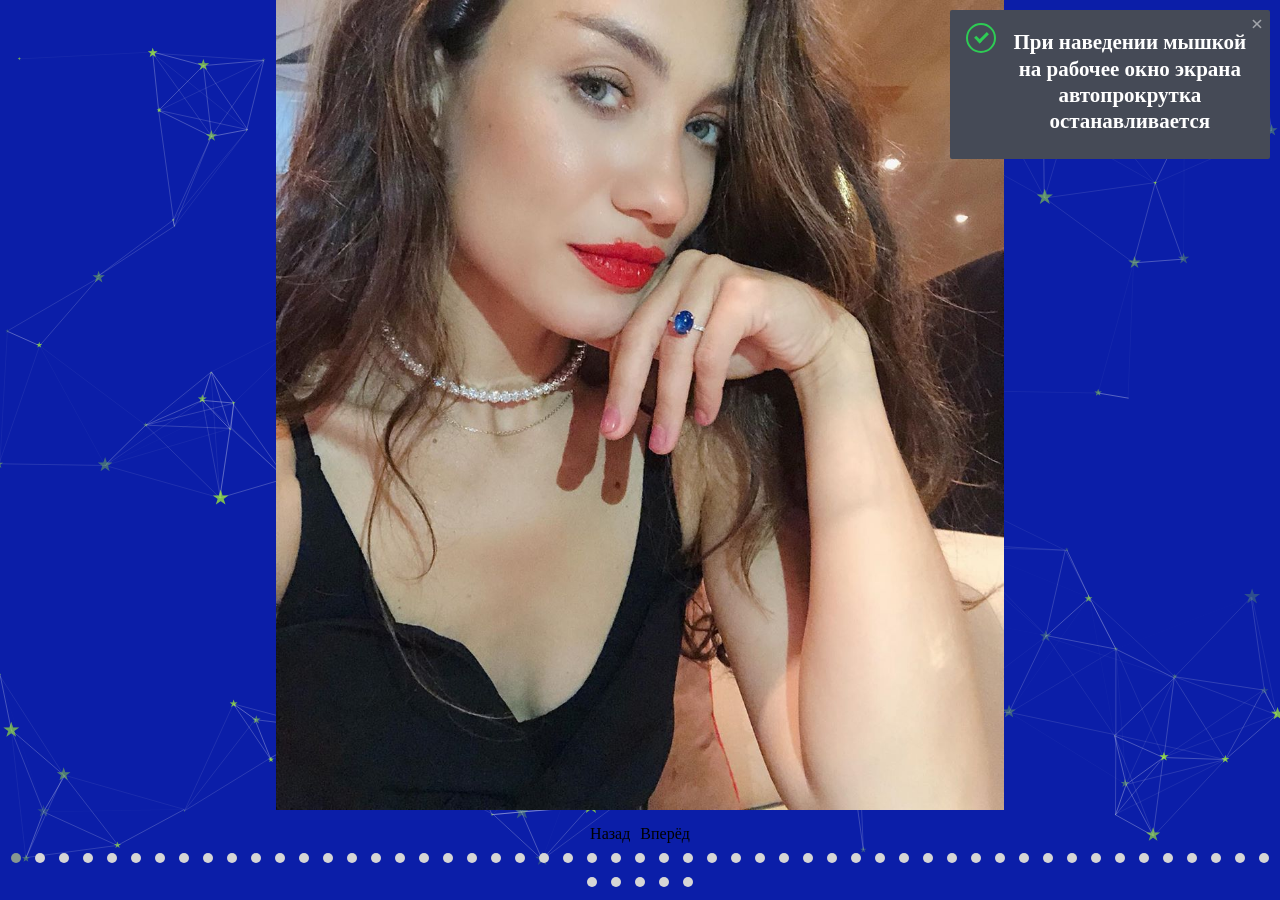
<file: dayneko/autodayn.html>
<!DOCTYPE html>
<html lang="en">
<head>
    <meta charset="UTF-8">
    <meta name="viewport" content="width=device-width, initial-scale=1.0">
    <title>Дайнеко</title>
  <link rel="stylesheet" href="../styles/preloadnew.css" />
  <link rel="stylesheet" href="../styles/spop.min.css">
  <link rel="stylesheet" href="../styles/owl.carousel.min.css">
  <link rel="stylesheet" href="../styles/owl.theme.default.min.css">
  <link rel="stylesheet" href="../autoprgr2.css">
  <link rel="icon" type="Images/x-icon" href="../styles/gaaicon.ico"/>
</head>
<body>
<div class="preloader">
  <div class="prob">
      <p style="color: black;">Все фотки будут показаны после полной загрузки</p>
  </div>
</div>

<div id="particles-js"></div>

<div class="owl-carousel owl-theme">
  <div class="item"><figure><img src="dayneko_01.jpg" alt="Нет фотки"></figure></div>
  <div class="item"><figure><img src="dayneko_02.jpg" alt="Нет фотки"></figure></div>
  <div class="item"><figure><img src="dayneko_03.jpg" alt="Нет фотки"></figure></div>
  <div class="item"><figure><img src="dayneko_04.jpg" alt="Нет фотки"></figure></div>
  <div class="item"><figure><img src="dayneko_05.jpg" alt="Нет фотки"></figure></div>
  <div class="item"><figure><img src="dayneko_06.jpg" alt="Нет фотки"></figure></div>
  <div class="item"><figure><img src="dayneko_07.jpg" alt="Нет фотки"></figure></div>
  <div class="item"><figure><img src="dayneko_08.jpg" alt="Нет фотки"></figure></div>
  <div class="item"><figure><img src="dayneko_09.jpg" alt="Нет фотки"></figure></div>
  <div class="item"><figure><img src="dayneko_10.jpg" alt="Нет фотки"></figure></div>
  <div class="item"><figure><img src="dayneko_11.jpg" alt="Нет фотки"></figure></div>
  <div class="item"><figure><img src="dayneko_12.jpg" alt="Нет фотки"></figure></div>
  <div class="item"><figure><img src="dayneko_13.jpg" alt="Нет фотки"></figure></div>
  <div class="item"><figure><img src="dayneko_14.jpg" alt="Нет фотки"></figure></div>
  <div class="item"><figure><img src="dayneko_15.jpg" alt="Нет фотки"></figure></div>
  <div class="item"><figure><img src="dayneko_16.jpg" alt="Нет фотки"></figure></div>
  <div class="item"><figure><img src="dayneko_17.jpg" alt="Нет фотки"></figure></div>
  <div class="item"><figure><img src="dayneko_18.jpg" alt="Нет фотки"></figure></div>
  <div class="item"><figure><img src="dayneko_19.jpg" alt="Нет фотки"></figure></div>
  <div class="item"><figure><img src="dayneko_20.jpg" alt="Нет фотки"></figure></div>
  <div class="item"><figure><img src="dayneko_21.jpg" alt="Нет фотки"></figure></div>
  <div class="item"><figure><img src="dayneko_22.jpg" alt="Нет фотки"></figure></div>
  <div class="item"><figure><img src="dayneko_23.jpg" alt="Нет фотки"></figure></div>
  <div class="item"><figure><img src="dayneko_24.jpg" alt="Нет фотки"></figure></div>
  <div class="item"><figure><img src="dayneko_25.jpg" alt="Нет фотки"></figure></div>
  <div class="item"><figure><img src="dayneko_26.jpg" alt="Нет фотки"></figure></div>
  <div class="item"><figure><img src="dayneko_27.jpg" alt="Нет фотки"></figure></div>
  <div class="item"><figure><img src="dayneko_28.jpg" alt="Нет фотки"></figure></div>
  <div class="item"><figure><img src="dayneko_29.jpg" alt="Нет фотки"></figure></div>
  <div class="item"><figure><img src="dayneko_30.jpg" alt="Нет фотки"></figure></div>
  <div class="item"><figure><img src="dayneko_31.jpg" alt="Нет фотки"></figure></div>
  <div class="item"><figure><img src="dayneko_32.jpg" alt="Нет фотки"></figure></div>
  <div class="item"><figure><img src="dayneko_33.jpg" alt="Нет фотки"></figure></div>
  <div class="item"><figure><img src="dayneko_34.jpg" alt="Нет фотки"></figure></div>
  <div class="item"><figure><img src="dayneko_35.jpg" alt="Нет фотки"></figure></div>
  <div class="item"><figure><img src="dayneko_36.jpg" alt="Нет фотки"></figure></div>
  <div class="item"><figure><img src="dayneko_37.jpg" alt="Нет фотки"></figure></div>
  <div class="item"><figure><img src="dayneko_38.jpg" alt="Нет фотки"></figure></div>
  <div class="item"><figure><img src="dayneko_39.jpg" alt="Нет фотки"></figure></div>
  <div class="item"><figure><img src="dayneko_40.jpg" alt="Нет фотки"></figure></div>
  <div class="item"><figure><img src="dayneko_41.jpg" alt="Нет фотки"></figure></div>
  <div class="item"><figure><img src="dayneko_42.jpg" alt="Нет фотки"></figure></div>
  <div class="item"><figure><img src="dayneko_43.jpg" alt="Нет фотки"></figure></div>
  <div class="item"><figure><img src="dayneko_44.jpg" alt="Нет фотки"></figure></div>
  <div class="item"><figure><img src="dayneko_45.jpg" alt="Нет фотки"></figure></div>
  <div class="item"><figure><img src="dayneko_46.jpg" alt="Нет фотки"></figure></div>
  <div class="item"><figure><img src="dayneko_47.jpg" alt="Нет фотки"></figure></div>
  <div class="item"><figure><img src="dayneko_48.jpg" alt="Нет фотки"></figure></div>
  <div class="item"><figure><img src="dayneko_49.jpg" alt="Нет фотки"></figure></div>
  <div class="item"><figure><img src="dayneko_50.jpg" alt="Нет фотки"></figure></div>
  <div class="item"><figure><img src="dayneko_51.jpg" alt="Нет фотки"></figure></div>
  <div class="item"><figure><img src="dayneko_52.jpg" alt="Нет фотки"></figure></div>
  <div class="item"><figure><img src="dayneko_53.jpg" alt="Нет фотки"></figure></div>
  <div class="item"><figure><img src="dayneko_54.jpg" alt="Нет фотки"></figure></div>
  <div class="item"><figure><img src="dayneko_55.jpg" alt="Нет фотки"></figure></div>
  <div class="item"><figure><img src="dayneko_56.jpg" alt="Нет фотки"></figure></div>
  <div class="item"><figure><img src="dayneko_57.jpg" alt="Нет фотки"></figure></div>
  <div class="item"><figure><img src="dayneko_58.jpg" alt="Нет фотки"></figure></div>
</div>

<script src="../styles/preloadnew.js"></script>
<!-- <script src="https://ajax.googleapis.com/ajax/libs/jquery/3.4.0/jquery.min.js"></script> -->
<script src="../styles/jquery.min.js"></script>
<script src="../styles/owl.carousel.min.js"></script>
<script>
$(document).ready(function() {
    $('.owl-carousel').owlCarousel({
        loop:true,
        nav:true,
        navText: ["Назад", "Вперёд"],
        autoplay:true,
autoplayHoverPause:true,
// animateOut : "slideOutUp", //  отобразить вертикально
// animateIn : "slideInUp",
// slideBy : 7, //перелистывание на несколько слайдов (по умолчанию - по одному)
        smartSpeed:3000, //Время движения слайда
        autoplayTimeout:5000, //Время смены слайда
        center:true,        // margin:10,  dots:true,  margin:1, Отступ от картино если выводите больше 1
        mouseDrag:true,
        responsive:{ //Адаптация в зависимости от разрешения экрана
            0:{
                items:1
            },
            600:{
                items:1
            },
            1000:{
                items:1
            }
        }
    });
});

$('.autoplay').slick({
  slidesToShow: 3,
  slidesToScroll: 1,
  autoplay: true,
  autoplaySpeed: 2000,
  pauseOnHover: true
});

</script>
<!-- <style>.owl-prev, .owl-next { overflow: hidden; text-indent: -99px; }</style> скрыть два значения для кнопок вперед и назад -->

<script src="../styles/particles.min.js"></script>
<script src="../styles/app.js"></script>
<script src="../styles/spop.min.js"></script>
<script>
spop.defaults = {
  style     : 'success',
  autoclose : 8500,
  position  : 'top-right'
};
spop('<h2 class="spop-title">При наведении мышкой на рабочее окно экрана автопрокрутка останавливается</h2>');
</script>
  
</body>
</html>
</file>
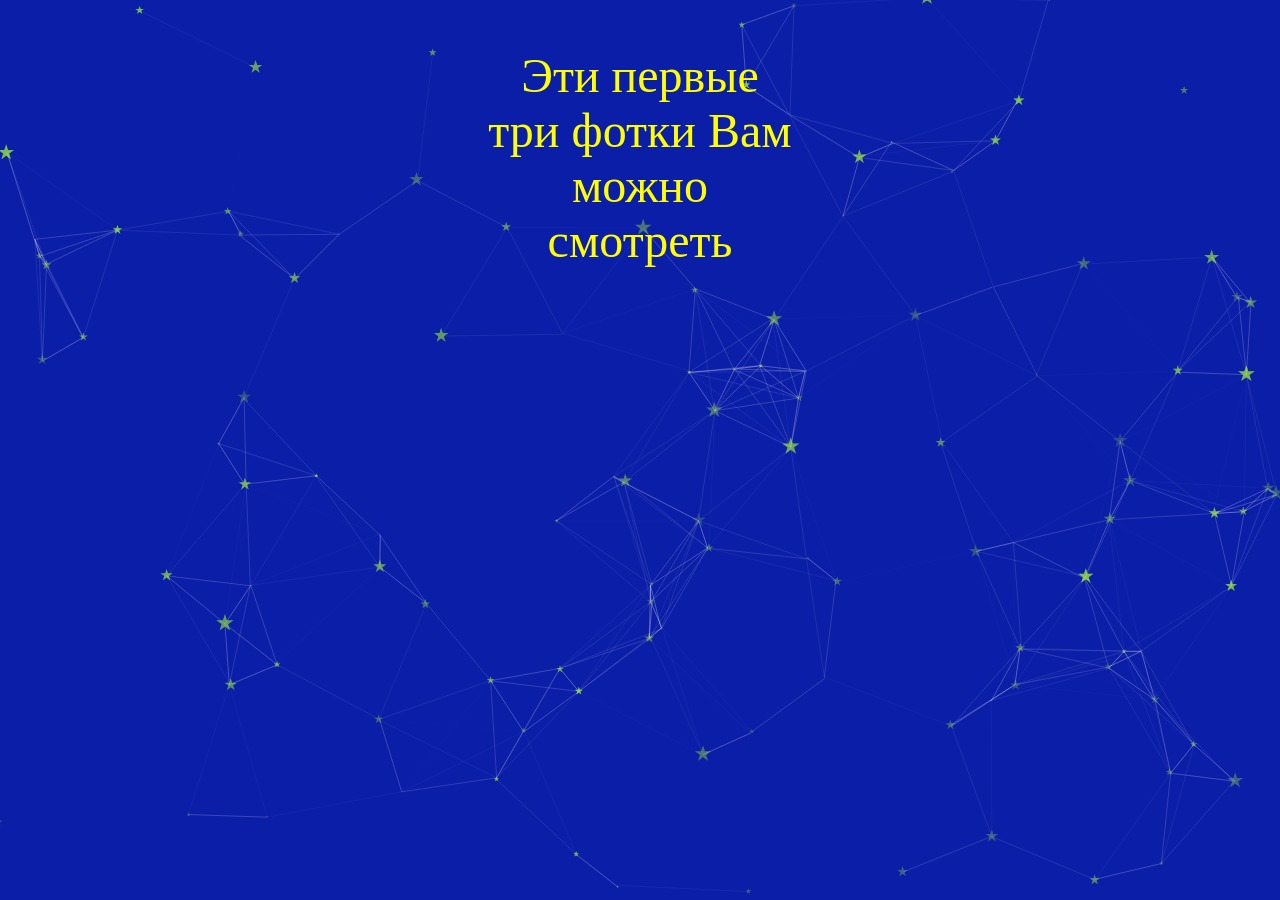
<file: dayneko/autodaynsm.html>
<!DOCTYPE html>
<html lang="en">
<head>
    <meta charset="UTF-8">
    <meta name="viewport" content="width=device-width, initial-scale=1.0">
    <title>Дайнеко</title>
  <link rel="stylesheet" href="../styles/preloadnew.css" />
  <link rel="stylesheet" href="../styles/spop.min.css">
  <link rel="stylesheet" href="../styles/owl.carousel.min.css">
  <link rel="stylesheet" href="../styles/owl.theme.default.min.css">
  <link rel="stylesheet" href="../autoprgr2.css">
  <link rel="icon" type="Images/x-icon" href="../styles/gaaicon.ico"/>
<style>body{background-color: aquamarine; z-index: 3;}</style>
</head>
<body>
<div class="preloader">
  <div class="prob">
      <p style="color: black;">Все фотки будут показаны после полной загрузки</p>
  </div>
</div>

<div id="particles-js"></div>

<div class="owl-carousel owl-theme">
  <div class="item"><figure><div class="posled">Эти первые три фотки Вам можно смотреть</div></figure></div>
  <div class="item"><figure><img src="dayneko_01.jpg" alt="Нет фотки"></figure></div>
  <div class="item"><figure><img src="dayneko_02.jpg" alt="Нет фотки"></figure></div>
  <div class="item"><figure><img src="dayneko_03.jpg" alt="Нет фотки"></figure></div>
  <div class="item"><figure><div class="posled">Для просмотра остальных нужен пароль</div></figure></div>
</div>

<script src="../styles/preloadnew.js"></script>
<!-- <script src="https://ajax.googleapis.com/ajax/libs/jquery/3.4.0/jquery.min.js"></script> -->
<script src="../styles/jquery.min.js"></script>
<!-- <script src="https://code.jquery.com/jquery-4.0.0.slim.min.js" integrity="sha256-8DGpv13HIm+5iDNWw1XqxgFB4mj+yOKFNb+tHBZOowc=" crossorigin="anonymous"></script> -->
<script src="../styles/owl.carousel.min.js"></script>
<!-- <script src="../styles/main_owl.js"></script> -->
<script>
$(document).ready(function() {
    $('.owl-carousel').owlCarousel({
      items: 1, // Количество элементов, которые будут отображаться на экране
      margin: 500, // Отступ справа от элемента в пикселях (margin-right)
      dots:false, // Отображает навигацию в виде точек
        loop:true,
        nav:true,
        // navText: ["Назад", "Вперёд"],
        navText: false,
        autoplay:true,
autoplayHoverPause:true,
// animateOut : "slideOutUp", //  отобразить вертикально
// animateIn : "slideInUp",
// slideBy : 7, //перелистывание на несколько слайдов (по умолчанию - по одному)
        smartSpeed:1000, //Время движения слайда
        autoplayTimeout:3000, //Время смены слайда
        center:false,        // margin:10,  dots:true,  margin:1, Отступ от картино если выводите больше 1
        mouseDrag:true,
        responsive:{ //Адаптация в зависимости от разрешения экрана
            0:{
                items:1
            },
            600:{
                items:1
            },
            1000:{
                items:1
            }
        }
    });
});

// $('.autoplay').slick({
//   slidesToShow: 3,
//   slidesToScroll: 1,
//   autoplay: true,
//   autoplaySpeed: 2000,
//   pauseOnHover: true
// });

</script>
<!-- <style>.owl-prev, .owl-next { overflow: hidden; text-indent: -99px; }</> скрыть два значения для кнопок вперед и назад -->

<script src="../styles/particles.min.js"></script>
<script src="../styles/app.js"></script>
<!-- <script src="styles/spop.min.js"></script>  
<script>
spop.defaults = {
  style     : 'success',
  autoclose : 8500,
  position  : 'top-right'
};
spop('<h2 class="spop-title">При наведении мышкой на рабочее окно экрана автопрокрутка останавливается</h2>');
</script> -->
  
</body>
</html>
</file>
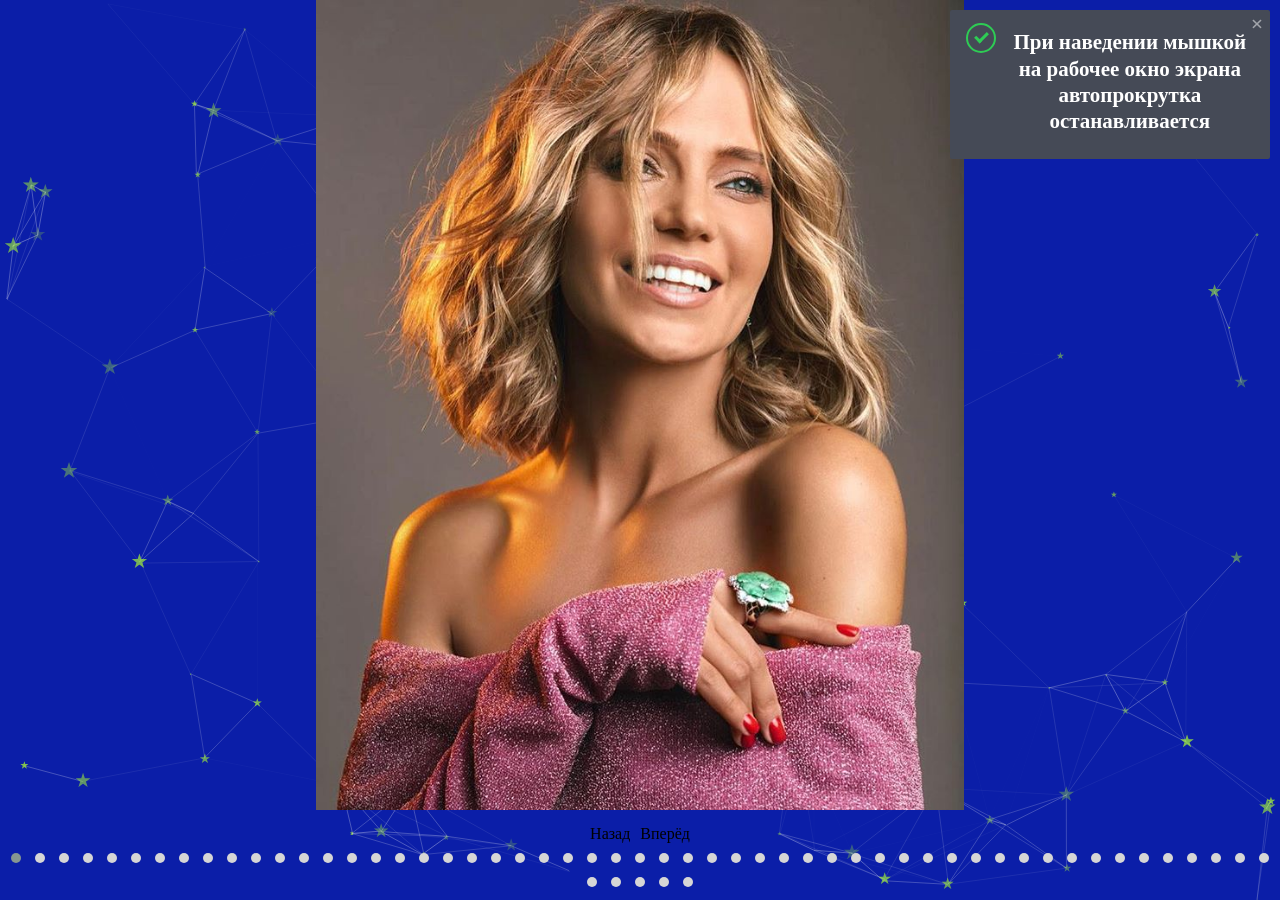
<file: glukoza/autogluk.html>
<!DOCTYPE html>
<html lang="en">
<head>
    <meta charset="UTF-8">
    <meta name="viewport" content="width=device-width, initial-scale=1.0">
    <title>Ионова</title>
  <link rel="stylesheet" href="../styles/preloadnew.css" />
  <link rel="stylesheet" href="../styles/spop.min.css">
  <link rel="stylesheet" href="../styles/owl.carousel.min.css">
  <link rel="stylesheet" href="../styles/owl.theme.default.min.css">
  <link rel="stylesheet" href="../autoprgr2.css">
  <link rel="icon" type="Images/x-icon" href="../styles/gaaicon.ico"/>
</head>
<body>
<div class="preloader">
  <div class="prob">
      <p style="color: black;">Все фотки будут показаны после полной загрузки</p>
  </div>
</div>

<div id="particles-js"></div>

<div class="owl-carousel owl-theme">
  <div class="item"><figure><img src="glukoza_01.jpg" alt="Нет фотки"></figure></div>
  <div class="item"><figure><img src="glukoza_02.jpg" alt="Нет фотки"></figure></div>
  <div class="item"><figure><img src="glukoza_03.jpg" alt="Нет фотки"></figure></div>
  <div class="item"><figure><img src="glukoza_04.jpg" alt="Нет фотки"></figure></div>
  <div class="item"><figure><img src="glukoza_05.jpg" alt="Нет фотки"></figure></div>
  <div class="item"><figure><img src="glukoza_06.jpg" alt="Нет фотки"></figure></div>
  <div class="item"><figure><img src="glukoza_07.jpg" alt="Нет фотки"></figure></div>
  <div class="item"><figure><img src="glukoza_08.jpg" alt="Нет фотки"></figure></div>
  <div class="item"><figure><img src="glukoza_09.jpg" alt="Нет фотки"></figure></div>
  <div class="item"><figure><img src="glukoza_10.jpg" alt="Нет фотки"></figure></div>
  <div class="item"><figure><img src="glukoza_11.jpg" alt="Нет фотки"></figure></div>
  <div class="item"><figure><img src="glukoza_12.jpg" alt="Нет фотки"></figure></div>
  <div class="item"><figure><img src="glukoza_13.jpg" alt="Нет фотки"></figure></div>
  <div class="item"><figure><img src="glukoza_14.jpg" alt="Нет фотки"></figure></div>
  <div class="item"><figure><img src="glukoza_15.jpg" alt="Нет фотки"></figure></div>
  <div class="item"><figure><img src="glukoza_16.jpg" alt="Нет фотки"></figure></div>
  <div class="item"><figure><img src="glukoza_17.jpg" alt="Нет фотки"></figure></div>
  <div class="item"><figure><img src="glukoza_18.jpg" alt="Нет фотки"></figure></div>
  <div class="item"><figure><img src="glukoza_19.jpg" alt="Нет фотки"></figure></div>
  <div class="item"><figure><img src="glukoza_20.jpg" alt="Нет фотки"></figure></div>
  <div class="item"><figure><img src="glukoza_21.jpg" alt="Нет фотки"></figure></div>
  <div class="item"><figure><img src="glukoza_22.jpg" alt="Нет фотки"></figure></div>
  <div class="item"><figure><img src="glukoza_23.jpg" alt="Нет фотки"></figure></div>
  <div class="item"><figure><img src="glukoza_24.jpg" alt="Нет фотки"></figure></div>
  <div class="item"><figure><img src="glukoza_25.jpg" alt="Нет фотки"></figure></div>
  <div class="item"><figure><img src="glukoza_26.jpg" alt="Нет фотки"></figure></div>
  <div class="item"><figure><img src="glukoza_27.jpg" alt="Нет фотки"></figure></div>
  <div class="item"><figure><img src="glukoza_28.jpg" alt="Нет фотки"></figure></div>
  <div class="item"><figure><img src="glukoza_29.jpg" alt="Нет фотки"></figure></div>
  <div class="item"><figure><img src="glukoza_30.jpg" alt="Нет фотки"></figure></div>
  <div class="item"><figure><img src="glukoza_31.jpg" alt="Нет фотки"></figure></div>
  <div class="item"><figure><img src="glukoza_32.jpg" alt="Нет фотки"></figure></div>
  <div class="item"><figure><img src="glukoza_33.jpg" alt="Нет фотки"></figure></div>
  <div class="item"><figure><img src="glukoza_34.jpg" alt="Нет фотки"></figure></div>
  <div class="item"><figure><img src="glukoza_35.jpg" alt="Нет фотки"></figure></div>
  <div class="item"><figure><img src="glukoza_36.jpg" alt="Нет фотки"></figure></div>
  <div class="item"><figure><img src="glukoza_37.jpg" alt="Нет фотки"></figure></div>
  <div class="item"><figure><img src="glukoza_38.jpg" alt="Нет фотки"></figure></div>
  <div class="item"><figure><img src="glukoza_39.jpg" alt="Нет фотки"></figure></div>
  <div class="item"><figure><img src="glukoza_40.jpg" alt="Нет фотки"></figure></div>
  <div class="item"><figure><img src="glukoza_41.jpg" alt="Нет фотки"></figure></div>
  <div class="item"><figure><img src="glukoza_42.jpg" alt="Нет фотки"></figure></div>
  <div class="item"><figure><img src="glukoza_43.jpg" alt="Нет фотки"></figure></div>
  <div class="item"><figure><img src="glukoza_44.jpg" alt="Нет фотки"></figure></div>
  <div class="item"><figure><img src="glukoza_45.jpg" alt="Нет фотки"></figure></div>
  <div class="item"><figure><img src="glukoza_46.jpg" alt="Нет фотки"></figure></div>
  <div class="item"><figure><img src="glukoza_47.jpg" alt="Нет фотки"></figure></div>
  <div class="item"><figure><img src="glukoza_48.jpg" alt="Нет фотки"></figure></div>
  <div class="item"><figure><img src="glukoza_49.jpg" alt="Нет фотки"></figure></div>
  <div class="item"><figure><img src="glukoza_50.jpg" alt="Нет фотки"></figure></div>
  <div class="item"><figure><img src="glukoza_51.jpg" alt="Нет фотки"></figure></div>
  <div class="item"><figure><img src="glukoza_52.jpg" alt="Нет фотки"></figure></div>
  <div class="item"><figure><img src="glukoza_53.jpg" alt="Нет фотки"></figure></div>
  <div class="item"><figure><img src="glukoza_54.jpg" alt="Нет фотки"></figure></div>
  <div class="item"><figure><img src="glukoza_55.jpg" alt="Нет фотки"></figure></div>
  <div class="item"><figure><img src="glukoza_56.jpg" alt="Нет фотки"></figure></div>
  <div class="item"><figure><img src="glukoza_57.jpg" alt="Нет фотки"></figure></div>
  <div class="item"><figure><img src="glukoza_58.jpg" alt="Нет фотки"></figure></div>
</div>

<script src="../styles/preloadnew.js"></script>
<!-- <script src="https://ajax.googleapis.com/ajax/libs/jquery/3.4.0/jquery.min.js"></script> -->
<script src="../styles/jquery.min.js"></script>
<script src="../styles/owl.carousel.min.js"></script>
<script>
$(document).ready(function() {
    $('.owl-carousel').owlCarousel({
        loop:true,
        nav:true,
        navText: ["Назад", "Вперёд"],
        autoplay:true,
autoplayHoverPause:true,
// animateOut : "slideOutUp", //  отобразить вертикально
// animateIn : "slideInUp",
// slideBy : 7, //перелистывание на несколько слайдов (по умолчанию - по одному)
        smartSpeed:3000, //Время движения слайда
        autoplayTimeout:5000, //Время смены слайда
        center:true,        // margin:10,  dots:true,  margin:1, Отступ от картино если выводите больше 1
        mouseDrag:true,
        responsive:{ //Адаптация в зависимости от разрешения экрана
            0:{
                items:1
            },
            600:{
                items:1
            },
            1000:{
                items:1
            }
        }
    });
});

$('.autoplay').slick({
  slidesToShow: 3,
  slidesToScroll: 1,
  autoplay: true,
  autoplaySpeed: 2000,
  pauseOnHover: true
});

</script>

<script src="../styles/particles.min.js"></script>
<script src="../styles/app.js"></script>
<script src="../styles/spop.min.js"></script>
<script>
spop.defaults = {
  style     : 'success',
  autoclose : 8500,
  position  : 'top-right'
};
spop('<h2 class="spop-title">При наведении мышкой на рабочее окно экрана автопрокрутка останавливается</h2>');
</script>
  
</body>
</html>
</file>
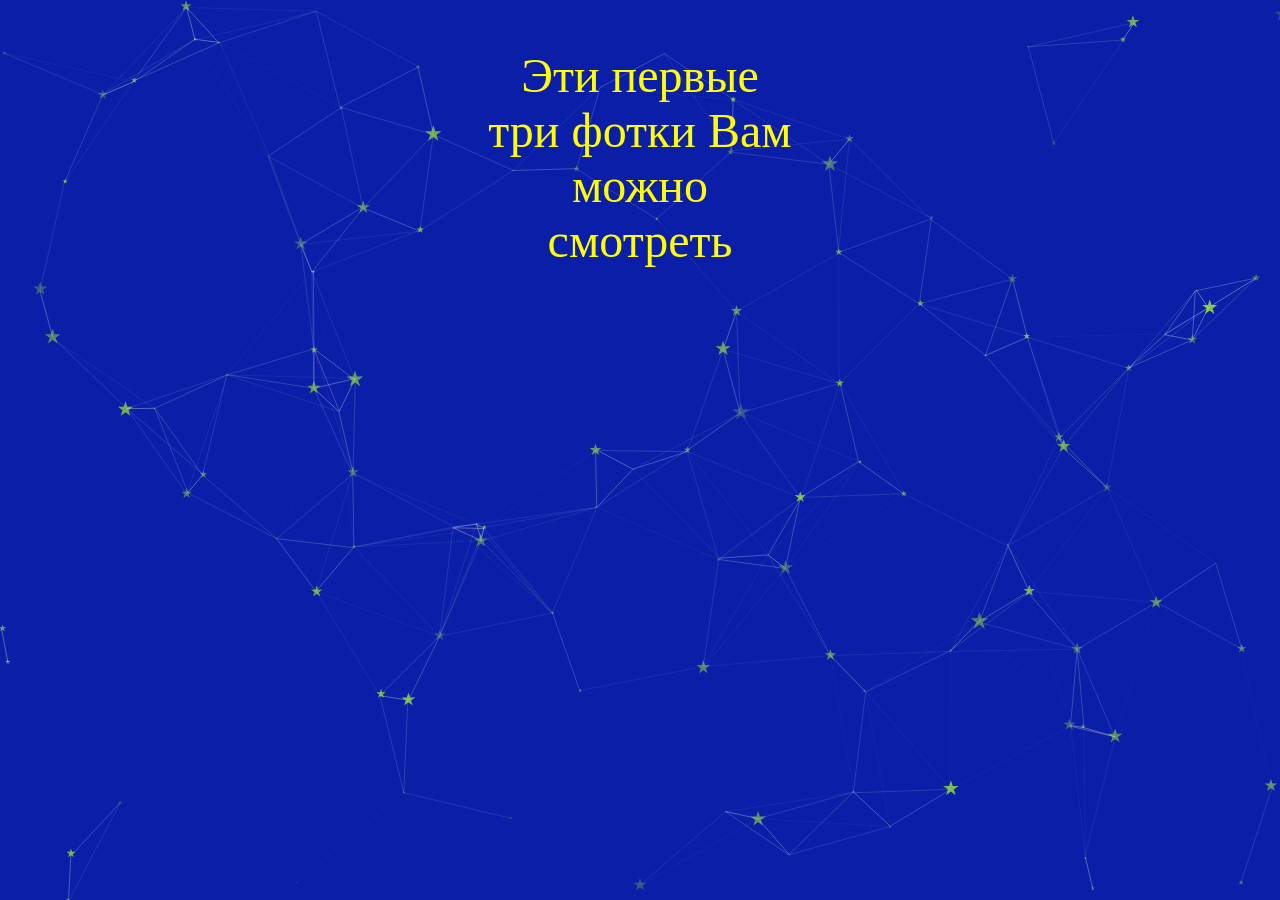
<file: glukoza/autogluksm.html>
<!DOCTYPE html>
<html lang="en">
<head>
    <meta charset="UTF-8">
    <meta name="viewport" content="width=device-width, initial-scale=1.0">
    <title>Ионова</title>
  <link rel="stylesheet" href="../styles/preloadnew.css" />
  <link rel="stylesheet" href="../styles/spop.min.css">
  <link rel="stylesheet" href="../styles/owl.carousel.min.css">
  <link rel="stylesheet" href="../styles/owl.theme.default.min.css">
  <link rel="stylesheet" href="../autoprgr2.css">
  <link rel="icon" type="Images/x-icon" href="../styles/gaaicon.ico"/>
<style>body{background-color: aquamarine; z-index: 3;}</style>
</head>
<body>
<div class="preloader">
  <div class="prob">
      <p style="color: black;">Все фотки будут показаны после полной загрузки</p>
  </div>
</div>

<div id="particles-js"></div>

<div class="owl-carousel owl-theme">
  <div class="item"><figure><div class="posled">Эти первые три фотки Вам можно смотреть</div></figure></div>
  <div class="item"><figure><img src="glukoza_01.jpg" alt="Нет фотки"></figure></div>
  <div class="item"><figure><img src="glukoza_02.jpg" alt="Нет фотки"></figure></div>
  <div class="item"><figure><img src="glukoza_03.jpg" alt="Нет фотки"></figure></div>
  <div class="item"><figure><div class="posled">Для просмотра остальных нужен пароль</div></figure></div>
</div>

<script src="../styles/preloadnew.js"></script>
<!-- <script src="https://ajax.googleapis.com/ajax/libs/jquery/3.4.0/jquery.min.js"></script> -->
<script src="../styles/jquery.min.js"></script>
<!-- <script src="https://code.jquery.com/jquery-4.0.0.slim.min.js" integrity="sha256-8DGpv13HIm+5iDNWw1XqxgFB4mj+yOKFNb+tHBZOowc=" crossorigin="anonymous"></script> -->
<script src="../styles/owl.carousel.min.js"></script>
<!-- <script src="../styles/main_owl.js"></script> -->
<script>
$(document).ready(function() {
    $('.owl-carousel').owlCarousel({
      items: 1, // Количество элементов, которые будут отображаться на экране
      margin: 500, // Отступ справа от элемента в пикселях (margin-right)
      dots:false, // Отображает навигацию в виде точек
        loop:true,
        nav:true,
        // navText: ["Назад", "Вперёд"],
        navText: false,
        autoplay:true,
autoplayHoverPause:true,
// animateOut : "slideOutUp", //  отобразить вертикально
// animateIn : "slideInUp",
// slideBy : 7, //перелистывание на несколько слайдов (по умолчанию - по одному)
        smartSpeed:1000, //Время движения слайда
        autoplayTimeout:3000, //Время смены слайда
        center:false,        // margin:10,  dots:true,  margin:1, Отступ от картино если выводите больше 1
        mouseDrag:true,
        responsive:{ //Адаптация в зависимости от разрешения экрана
            0:{
                items:1
            },
            600:{
                items:1
            },
            1000:{
                items:1
            }
        }
    });
});

// $('.autoplay').slick({
//   slidesToShow: 3,
//   slidesToScroll: 1,
//   autoplay: true,
//   autoplaySpeed: 2000,
//   pauseOnHover: true
// });

</script>
<!-- <style>.owl-prev, .owl-next { overflow: hidden; text-indent: -99px; }</> скрыть два значения для кнопок вперед и назад -->

<script src="../styles/particles.min.js"></script>
<script src="../styles/app.js"></script>
<!-- <script src="styles/spop.min.js"></script>  
<script>
spop.defaults = {
  style     : 'success',
  autoclose : 8500,
  position  : 'top-right'
};
spop('<h2 class="spop-title">При наведении мышкой на рабочее окно экрана автопрокрутка останавливается</h2>');
</script> -->
  
</body>
</html>
</file>
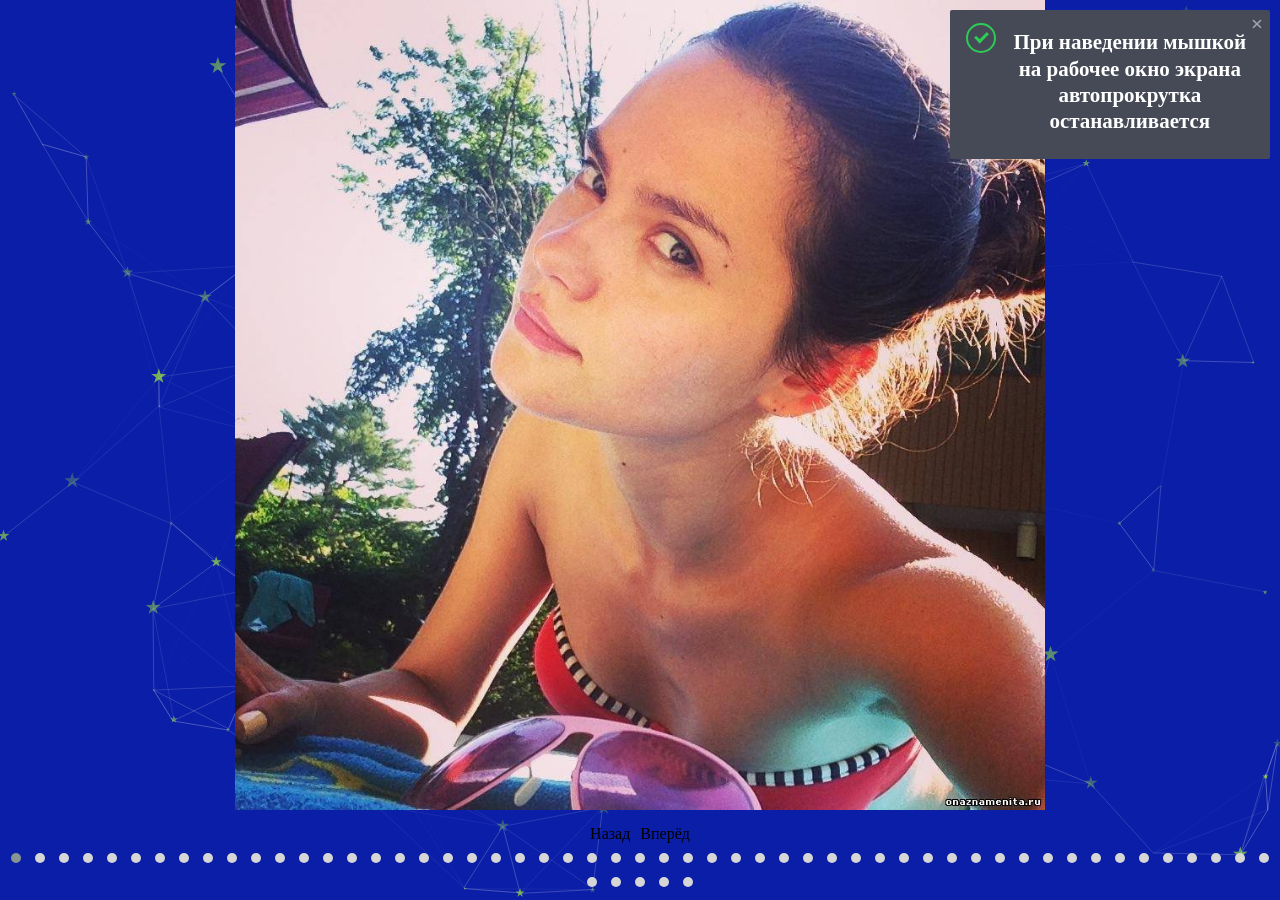
<file: katyali/autoktli.html>
<!DOCTYPE html>
<html lang="en">
<head>
    <meta charset="UTF-8">
    <meta name="viewport" content="width=device-width, initial-scale=1.0">
    <title>Катя Ли</title>
  <link rel="stylesheet" href="../styles/preloadnew.css" />
  <link rel="stylesheet" href="../styles/spop.min.css">
  <link rel="stylesheet" href="../styles/owl.carousel.min.css">
  <link rel="stylesheet" href="../styles/owl.theme.default.min.css">
  <link rel="stylesheet" href="../autoprgr2.css">
  <link rel="icon" type="Images/x-icon" href="../styles/gaaicon.ico"/>
</head>
<body>
<div class="preloader">
  <div class="prob">
      <p style="color: black;">Все фотки будут показаны после полной загрузки</p>
  </div>
</div>

<div id="particles-js"></div>

<div class="owl-carousel owl-theme">
  <div class="item"><figure><img src="katyali_01.jpg" alt="Нет фотки"></figure></div>
  <div class="item"><figure><img src="katyali_02.jpg" alt="Нет фотки"></figure></div>
  <div class="item"><figure><img src="katyali_03.jpg" alt="Нет фотки"></figure></div>
  <div class="item"><figure><img src="katyali_04.jpg" alt="Нет фотки"></figure></div>
  <div class="item"><figure><img src="katyali_05.jpg" alt="Нет фотки"></figure></div>
  <div class="item"><figure><img src="katyali_06.jpg" alt="Нет фотки"></figure></div>
  <div class="item"><figure><img src="katyali_07.jpg" alt="Нет фотки"></figure></div>
  <div class="item"><figure><img src="katyali_08.jpg" alt="Нет фотки"></figure></div>
  <div class="item"><figure><img src="katyali_09.jpg" alt="Нет фотки"></figure></div>
  <div class="item"><figure><img src="katyali_10.jpg" alt="Нет фотки"></figure></div>
  <div class="item"><figure><img src="katyali_11.jpg" alt="Нет фотки"></figure></div>
  <div class="item"><figure><img src="katyali_12.jpg" alt="Нет фотки"></figure></div>
  <div class="item"><figure><img src="katyali_13.jpg" alt="Нет фотки"></figure></div>
  <div class="item"><figure><img src="katyali_14.jpg" alt="Нет фотки"></figure></div>
  <div class="item"><figure><img src="katyali_15.jpg" alt="Нет фотки"></figure></div>
  <div class="item"><figure><img src="katyali_16.jpg" alt="Нет фотки"></figure></div>
  <div class="item"><figure><img src="katyali_17.jpg" alt="Нет фотки"></figure></div>
  <div class="item"><figure><img src="katyali_18.jpg" alt="Нет фотки"></figure></div>
  <div class="item"><figure><img src="katyali_19.jpg" alt="Нет фотки"></figure></div>
  <div class="item"><figure><img src="katyali_20.jpg" alt="Нет фотки"></figure></div>
  <div class="item"><figure><img src="katyali_21.jpg" alt="Нет фотки"></figure></div>
  <div class="item"><figure><img src="katyali_22.jpg" alt="Нет фотки"></figure></div>
  <div class="item"><figure><img src="katyali_23.jpg" alt="Нет фотки"></figure></div>
  <div class="item"><figure><img src="katyali_24.jpg" alt="Нет фотки"></figure></div>
  <div class="item"><figure><img src="katyali_25.jpg" alt="Нет фотки"></figure></div>
  <div class="item"><figure><img src="katyali_26.jpg" alt="Нет фотки"></figure></div>
  <div class="item"><figure><img src="katyali_27.jpg" alt="Нет фотки"></figure></div>
  <div class="item"><figure><img src="katyali_28.jpg" alt="Нет фотки"></figure></div>
  <div class="item"><figure><img src="katyali_29.jpg" alt="Нет фотки"></figure></div>
  <div class="item"><figure><img src="katyali_30.jpg" alt="Нет фотки"></figure></div>
  <div class="item"><figure><img src="katyali_31.jpg" alt="Нет фотки"></figure></div>
  <div class="item"><figure><img src="katyali_32.jpg" alt="Нет фотки"></figure></div>
  <div class="item"><figure><img src="katyali_33.jpg" alt="Нет фотки"></figure></div>
  <div class="item"><figure><img src="katyali_34.jpg" alt="Нет фотки"></figure></div>
  <div class="item"><figure><img src="katyali_35.jpg" alt="Нет фотки"></figure></div>
  <div class="item"><figure><img src="katyali_36.jpg" alt="Нет фотки"></figure></div>
  <div class="item"><figure><img src="katyali_37.jpg" alt="Нет фотки"></figure></div>
  <div class="item"><figure><img src="katyali_38.jpg" alt="Нет фотки"></figure></div>
  <div class="item"><figure><img src="katyali_39.jpg" alt="Нет фотки"></figure></div>
  <div class="item"><figure><img src="katyali_40.jpg" alt="Нет фотки"></figure></div>
  <div class="item"><figure><img src="katyali_41.jpg" alt="Нет фотки"></figure></div>
  <div class="item"><figure><img src="katyali_42.jpg" alt="Нет фотки"></figure></div>
  <div class="item"><figure><img src="katyali_43.jpg" alt="Нет фотки"></figure></div>
  <div class="item"><figure><img src="katyali_44.jpg" alt="Нет фотки"></figure></div>
  <div class="item"><figure><img src="katyali_45.jpg" alt="Нет фотки"></figure></div>
  <div class="item"><figure><img src="katyali_46.jpg" alt="Нет фотки"></figure></div>
  <div class="item"><figure><img src="katyali_47.jpg" alt="Нет фотки"></figure></div>
  <div class="item"><figure><img src="katyali_48.jpg" alt="Нет фотки"></figure></div>
  <div class="item"><figure><img src="katyali_49.jpg" alt="Нет фотки"></figure></div>
  <div class="item"><figure><img src="katyali_50.jpg" alt="Нет фотки"></figure></div>
  <div class="item"><figure><img src="katyali_51.jpg" alt="Нет фотки"></figure></div>
  <div class="item"><figure><img src="katyali_52.jpg" alt="Нет фотки"></figure></div>
  <div class="item"><figure><img src="katyali_53.jpg" alt="Нет фотки"></figure></div>
  <div class="item"><figure><img src="katyali_54.jpg" alt="Нет фотки"></figure></div>
  <div class="item"><figure><img src="katyali_55.jpg" alt="Нет фотки"></figure></div>
  <div class="item"><figure><img src="katyali_56.jpg" alt="Нет фотки"></figure></div>
  <div class="item"><figure><img src="katyali_57.jpg" alt="Нет фотки"></figure></div>
  <div class="item"><figure><img src="katyali_58.jpg" alt="Нет фотки"></figure></div>
</div>

<script src="../styles/preloadnew.js"></script>
<!-- <script src="https://ajax.googleapis.com/ajax/libs/jquery/3.4.0/jquery.min.js"></script> -->
<script src="../styles/jquery.min.js"></script>
<script src="../styles/owl.carousel.min.js"></script>
<script>
$(document).ready(function() {
    $('.owl-carousel').owlCarousel({
        loop:true,
        nav:true,
        navText: ["Назад", "Вперёд"],
        autoplay:true,
autoplayHoverPause:true,
// animateOut : "slideOutUp", //  отобразить вертикально
// animateIn : "slideInUp",
// slideBy : 7, //перелистывание на несколько слайдов (по умолчанию - по одному)
        smartSpeed:3000, //Время движения слайда
        autoplayTimeout:5000, //Время смены слайда
        center:true,        // margin:10,  dots:true,  margin:1, Отступ от картино если выводите больше 1
        mouseDrag:true,
        responsive:{ //Адаптация в зависимости от разрешения экрана
            0:{
                items:1
            },
            600:{
                items:1
            },
            1000:{
                items:1
            }
        }
    });
});

$('.autoplay').slick({
  slidesToShow: 3,
  slidesToScroll: 1,
  autoplay: true,
  autoplaySpeed: 2000,
  pauseOnHover: true
});

</script>

<script src="../styles/particles.min.js"></script>
<script src="../styles/app.js"></script>
<script src="../styles/spop.min.js"></script>  
<script>
spop.defaults = {
  style     : 'success',
  autoclose : 8500,
  position  : 'top-right'
};
spop('<h2 class="spop-title">При наведении мышкой на рабочее окно экрана автопрокрутка останавливается</h2>');
</script>
  
</body>
</html>
</file>
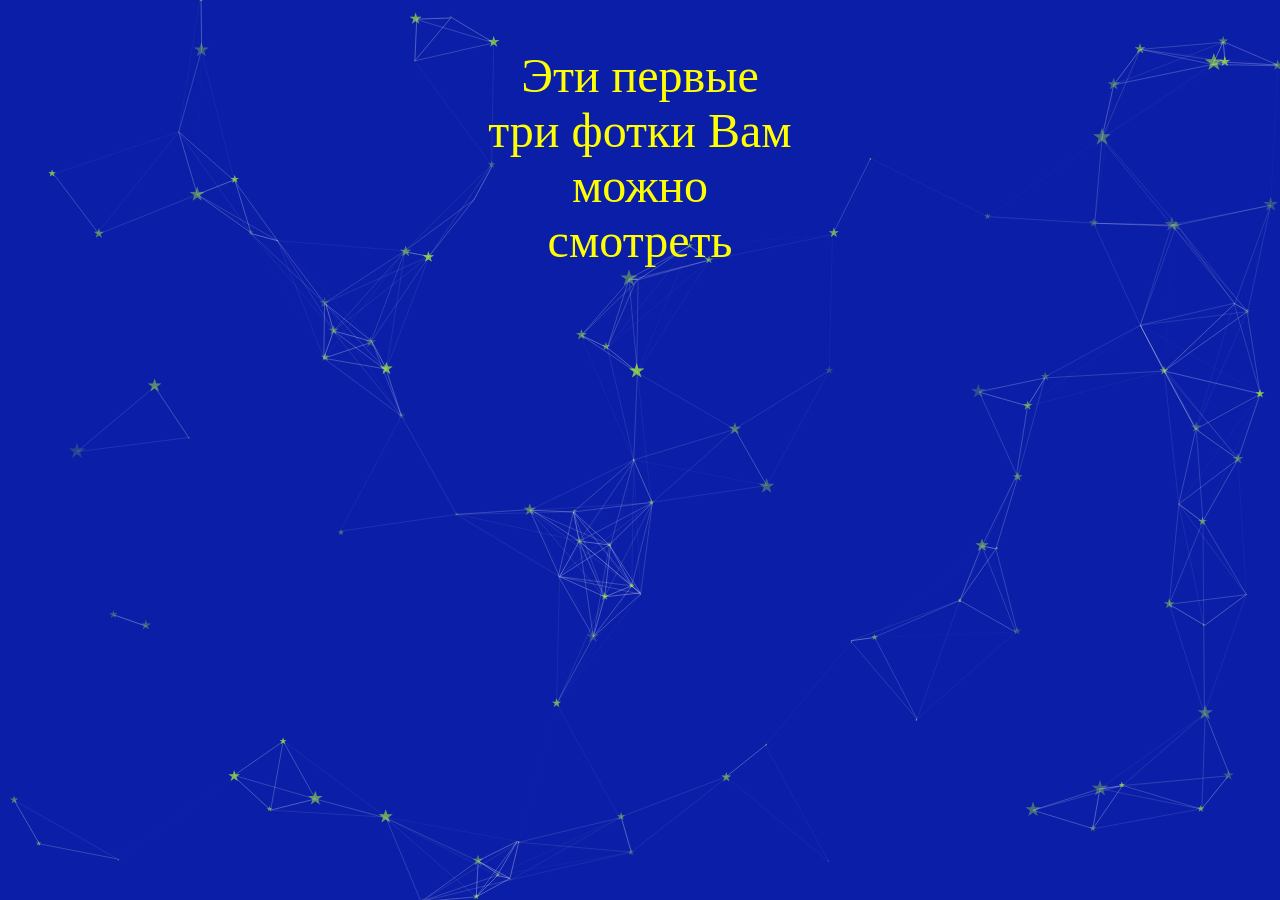
<file: katyali/autoktlism.html>
<!DOCTYPE html>
<html lang="en">
<head>
    <meta charset="UTF-8">
    <meta name="viewport" content="width=device-width, initial-scale=1.0">
    <title>Катя Ли</title>
  <link rel="stylesheet" href="../styles/preloadnew.css" />
  <link rel="stylesheet" href="../styles/spop.min.css">
  <link rel="stylesheet" href="../styles/owl.carousel.min.css">
  <link rel="stylesheet" href="../styles/owl.theme.default.min.css">
  <link rel="stylesheet" href="../autoprgr2.css">
  <link rel="icon" type="Images/x-icon" href="../styles/gaaicon.ico"/>
<style>body{background-color: aquamarine; z-index: 3;}</style>
</head>
<body>
<div class="preloader">
  <div class="prob">
      <p style="color: black;">Все фотки будут показаны после полной загрузки</p>
  </div>
</div>

<div id="particles-js"></div>

<div class="owl-carousel owl-theme">
  <div class="item"><figure><div class="posled">Эти первые три фотки Вам можно смотреть</div></figure></div>
  <div class="item"><figure><img src="katyali_01.jpg" alt="Нет фотки"></figure></div>
  <div class="item"><figure><img src="katyali_02.jpg" alt="Нет фотки"></figure></div>
  <div class="item"><figure><img src="katyali_03.jpg" alt="Нет фотки"></figure></div>
  <div class="item"><figure><div class="posled">Для просмотра остальных нужен пароль</div></figure></div>
</div>

<script src="../styles/preloadnew.js"></script>
<!-- <script src="https://ajax.googleapis.com/ajax/libs/jquery/3.4.0/jquery.min.js"></script> -->
<script src="../styles/jquery.min.js"></script>
<!-- <script src="https://code.jquery.com/jquery-4.0.0.slim.min.js" integrity="sha256-8DGpv13HIm+5iDNWw1XqxgFB4mj+yOKFNb+tHBZOowc=" crossorigin="anonymous"></script> -->
<script src="../styles/owl.carousel.min.js"></script>
<!-- <script src="../styles/main_owl.js"></script> -->
<script>
$(document).ready(function() {
    $('.owl-carousel').owlCarousel({
      items: 1, // Количество элементов, которые будут отображаться на экране
      margin: 500, // Отступ справа от элемента в пикселях (margin-right)
      dots:false, // Отображает навигацию в виде точек
        loop:true,
        nav:true,
        // navText: ["Назад", "Вперёд"],
        navText: false,
        autoplay:true,
autoplayHoverPause:true,
// animateOut : "slideOutUp", //  отобразить вертикально
// animateIn : "slideInUp",
// slideBy : 7, //перелистывание на несколько слайдов (по умолчанию - по одному)
        smartSpeed:1000, //Время движения слайда
        autoplayTimeout:3000, //Время смены слайда
        center:false,        // margin:10,  dots:true,  margin:1, Отступ от картино если выводите больше 1
        mouseDrag:true,
        responsive:{ //Адаптация в зависимости от разрешения экрана
            0:{
                items:1
            },
            600:{
                items:1
            },
            1000:{
                items:1
            }
        }
    });
});

// $('.autoplay').slick({
//   slidesToShow: 3,
//   slidesToScroll: 1,
//   autoplay: true,
//   autoplaySpeed: 2000,
//   pauseOnHover: true
// });

</script>
<!-- <style>.owl-prev, .owl-next { overflow: hidden; text-indent: -99px; }</> скрыть два значения для кнопок вперед и назад -->

<script src="../styles/particles.min.js"></script>
<script src="../styles/app.js"></script>
<!-- <script src="styles/spop.min.js"></script>  
<script>
spop.defaults = {
  style     : 'success',
  autoclose : 8500,
  position  : 'top-right'
};
spop('<h2 class="spop-title">При наведении мышкой на рабочее окно экрана автопрокрутка останавливается</h2>');
</script> -->
  
</body>
</html>
</file>
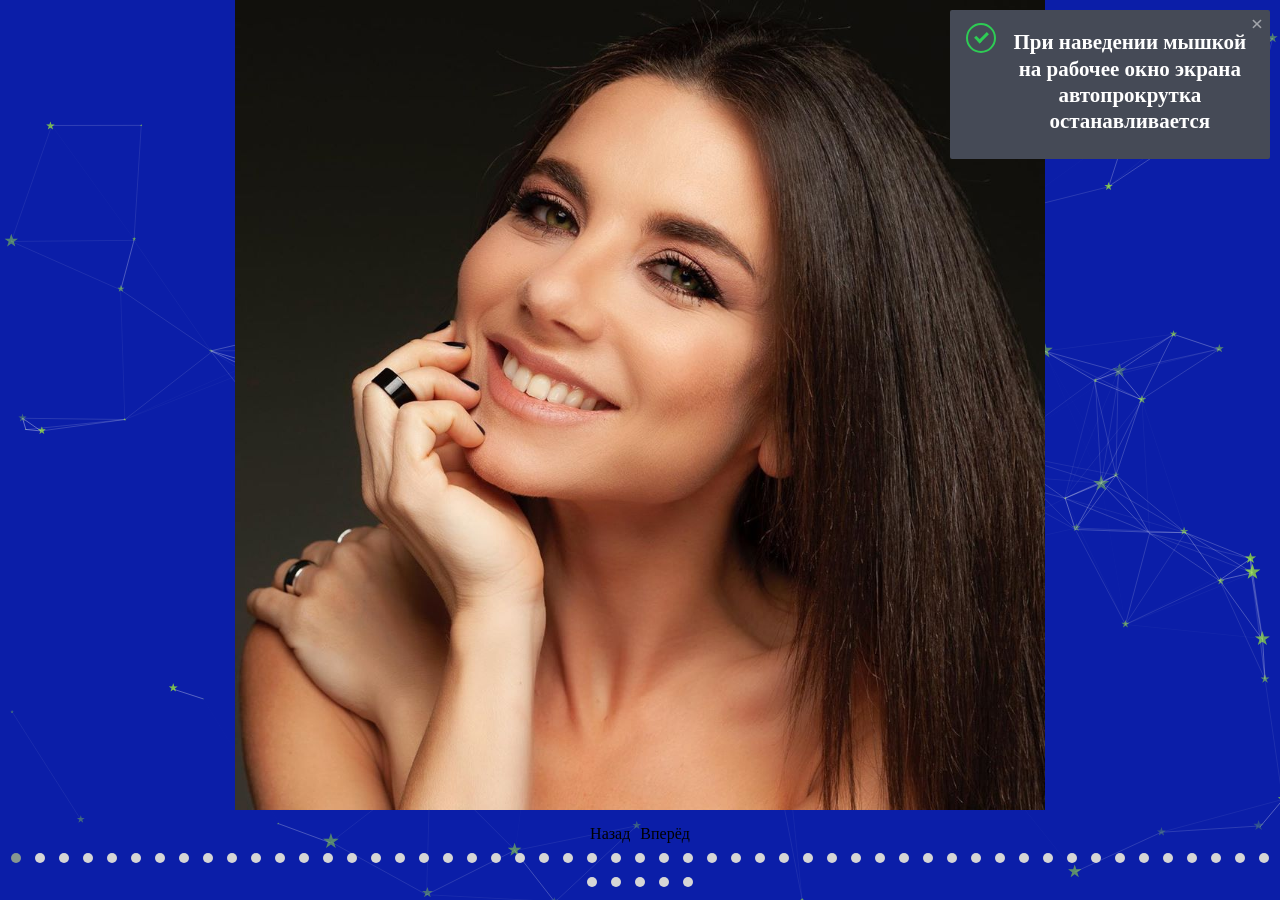
<file: pletneva/autoptetn.html>
<!DOCTYPE html>
<html lang="en">
<head>
    <meta charset="UTF-8">
    <meta name="viewport" content="width=device-width, initial-scale=1.0">
    <title>Плетнёва</title>
  <link rel="stylesheet" href="../styles/preloadnew.css" />
  <link rel="stylesheet" href="../styles/spop.min.css">
  <link rel="stylesheet" href="../styles/owl.carousel.min.css">
  <link rel="stylesheet" href="../styles/owl.theme.default.min.css">
  <link rel="stylesheet" href="../autoprgr2.css">
  <link rel="icon" type="Images/x-icon" href="../styles/gaaicon.ico"/>
</head>
<body>
<div class="preloader">
  <div class="prob">
      <p style="color: black;">Все фотки будут показаны после полной загрузки</p>
  </div>
</div>

<div id="particles-js"></div>

<div class="owl-carousel owl-theme">
  <div class="item"><figure><img src="ptetneva_01.jpg" alt="Нет фотки"></figure></div>
  <div class="item"><figure><img src="ptetneva_02.jpg" alt="Нет фотки"></figure></div>
  <div class="item"><figure><img src="ptetneva_03.jpg" alt="Нет фотки"></figure></div>
  <div class="item"><figure><img src="ptetneva_04.jpg" alt="Нет фотки"></figure></div>
  <div class="item"><figure><img src="ptetneva_05.jpg" alt="Нет фотки"></figure></div>
  <div class="item"><figure><img src="ptetneva_06.jpg" alt="Нет фотки"></figure></div>
  <div class="item"><figure><img src="ptetneva_07.jpg" alt="Нет фотки"></figure></div>
  <div class="item"><figure><img src="ptetneva_08.jpg" alt="Нет фотки"></figure></div>
  <div class="item"><figure><img src="ptetneva_09.jpg" alt="Нет фотки"></figure></div>
  <div class="item"><figure><img src="ptetneva_10.jpg" alt="Нет фотки"></figure></div>
  <div class="item"><figure><img src="ptetneva_11.jpg" alt="Нет фотки"></figure></div>
  <div class="item"><figure><img src="ptetneva_12.jpg" alt="Нет фотки"></figure></div>
  <div class="item"><figure><img src="ptetneva_13.jpg" alt="Нет фотки"></figure></div>
  <div class="item"><figure><img src="ptetneva_14.jpg" alt="Нет фотки"></figure></div>
  <div class="item"><figure><img src="ptetneva_15.jpg" alt="Нет фотки"></figure></div>
  <div class="item"><figure><img src="ptetneva_16.jpg" alt="Нет фотки"></figure></div>
  <div class="item"><figure><img src="ptetneva_17.jpg" alt="Нет фотки"></figure></div>
  <div class="item"><figure><img src="ptetneva_18.jpg" alt="Нет фотки"></figure></div>
  <div class="item"><figure><img src="ptetneva_19.jpg" alt="Нет фотки"></figure></div>
  <div class="item"><figure><img src="ptetneva_20.jpg" alt="Нет фотки"></figure></div>
  <div class="item"><figure><img src="ptetneva_21.jpg" alt="Нет фотки"></figure></div>
  <div class="item"><figure><img src="ptetneva_22.jpg" alt="Нет фотки"></figure></div>
  <div class="item"><figure><img src="ptetneva_23.jpg" alt="Нет фотки"></figure></div>
  <div class="item"><figure><img src="ptetneva_24.jpg" alt="Нет фотки"></figure></div>
  <div class="item"><figure><img src="ptetneva_25.jpg" alt="Нет фотки"></figure></div>
  <div class="item"><figure><img src="ptetneva_26.jpg" alt="Нет фотки"></figure></div>
  <div class="item"><figure><img src="ptetneva_27.jpg" alt="Нет фотки"></figure></div>
  <div class="item"><figure><img src="ptetneva_28.jpg" alt="Нет фотки"></figure></div>
  <div class="item"><figure><img src="ptetneva_29.jpg" alt="Нет фотки"></figure></div>
  <div class="item"><figure><img src="ptetneva_30.jpg" alt="Нет фотки"></figure></div>
  <div class="item"><figure><img src="ptetneva_31.jpg" alt="Нет фотки"></figure></div>
  <div class="item"><figure><img src="ptetneva_32.jpg" alt="Нет фотки"></figure></div>
  <div class="item"><figure><img src="ptetneva_33.jpg" alt="Нет фотки"></figure></div>
  <div class="item"><figure><img src="ptetneva_34.jpg" alt="Нет фотки"></figure></div>
  <div class="item"><figure><img src="ptetneva_35.jpg" alt="Нет фотки"></figure></div>
  <div class="item"><figure><img src="ptetneva_36.jpg" alt="Нет фотки"></figure></div>
  <div class="item"><figure><img src="ptetneva_37.jpg" alt="Нет фотки"></figure></div>
  <div class="item"><figure><img src="ptetneva_38.jpg" alt="Нет фотки"></figure></div>
  <div class="item"><figure><img src="ptetneva_39.jpg" alt="Нет фотки"></figure></div>
  <div class="item"><figure><img src="ptetneva_40.jpg" alt="Нет фотки"></figure></div>
  <div class="item"><figure><img src="ptetneva_41.jpg" alt="Нет фотки"></figure></div>
  <div class="item"><figure><img src="ptetneva_42.jpg" alt="Нет фотки"></figure></div>
  <div class="item"><figure><img src="ptetneva_43.jpg" alt="Нет фотки"></figure></div>
  <div class="item"><figure><img src="ptetneva_44.jpg" alt="Нет фотки"></figure></div>
  <div class="item"><figure><img src="ptetneva_45.jpg" alt="Нет фотки"></figure></div>
  <div class="item"><figure><img src="ptetneva_46.jpg" alt="Нет фотки"></figure></div>
  <div class="item"><figure><img src="ptetneva_47.jpg" alt="Нет фотки"></figure></div>
  <div class="item"><figure><img src="ptetneva_48.jpg" alt="Нет фотки"></figure></div>
  <div class="item"><figure><img src="ptetneva_49.jpg" alt="Нет фотки"></figure></div>
  <div class="item"><figure><img src="ptetneva_50.jpg" alt="Нет фотки"></figure></div>
  <div class="item"><figure><img src="ptetneva_51.jpg" alt="Нет фотки"></figure></div>
  <div class="item"><figure><img src="ptetneva_52.jpg" alt="Нет фотки"></figure></div>
  <div class="item"><figure><img src="ptetneva_53.jpg" alt="Нет фотки"></figure></div>
  <div class="item"><figure><img src="ptetneva_54.jpg" alt="Нет фотки"></figure></div>
  <div class="item"><figure><img src="ptetneva_55.jpg" alt="Нет фотки"></figure></div>
  <div class="item"><figure><img src="ptetneva_56.jpg" alt="Нет фотки"></figure></div>
  <div class="item"><figure><img src="ptetneva_57.jpg" alt="Нет фотки"></figure></div>
  <div class="item"><figure><img src="ptetneva_58.jpg" alt="Нет фотки"></figure></div>
</div>

<script src="../styles/preloadnew.js"></script>
<!-- <script src="https://ajax.googleapis.com/ajax/libs/jquery/3.4.0/jquery.min.js"></script> -->
<script src="../styles/jquery.min.js"></script>
<script src="../styles/owl.carousel.min.js"></script>
<script>
$(document).ready(function() {
    $('.owl-carousel').owlCarousel({
        loop:true,
        nav:true,
        navText: ["Назад", "Вперёд"],
        autoplay:true,
autoplayHoverPause:true,
// animateOut : "slideOutUp", //  отобразить вертикально
// animateIn : "slideInUp",
// slideBy : 7, //перелистывание на несколько слайдов (по умолчанию - по одному)
        smartSpeed:3000, //Время движения слайда
        autoplayTimeout:5000, //Время смены слайда
        center:true,        // margin:10,  dots:true,  margin:1, Отступ от картино если выводите больше 1
        mouseDrag:true,
        responsive:{ //Адаптация в зависимости от разрешения экрана
            0:{
                items:1
            },
            600:{
                items:1
            },
            1000:{
                items:1
            }
        }
    });
});

$('.autoplay').slick({
  slidesToShow: 3,
  slidesToScroll: 1,
  autoplay: true,
  autoplaySpeed: 2000,
  pauseOnHover: true
});

</script>

<script src="../styles/particles.min.js"></script>
<script src="../styles/app.js"></script>
<script src="../styles/spop.min.js"></script>  
<script>
spop.defaults = {
  style     : 'success',
  autoclose : 8500,
  position  : 'top-right'
};
spop('<h2 class="spop-title">При наведении мышкой на рабочее окно экрана автопрокрутка останавливается</h2>');
</script>
  
</body>
</html>
</file>
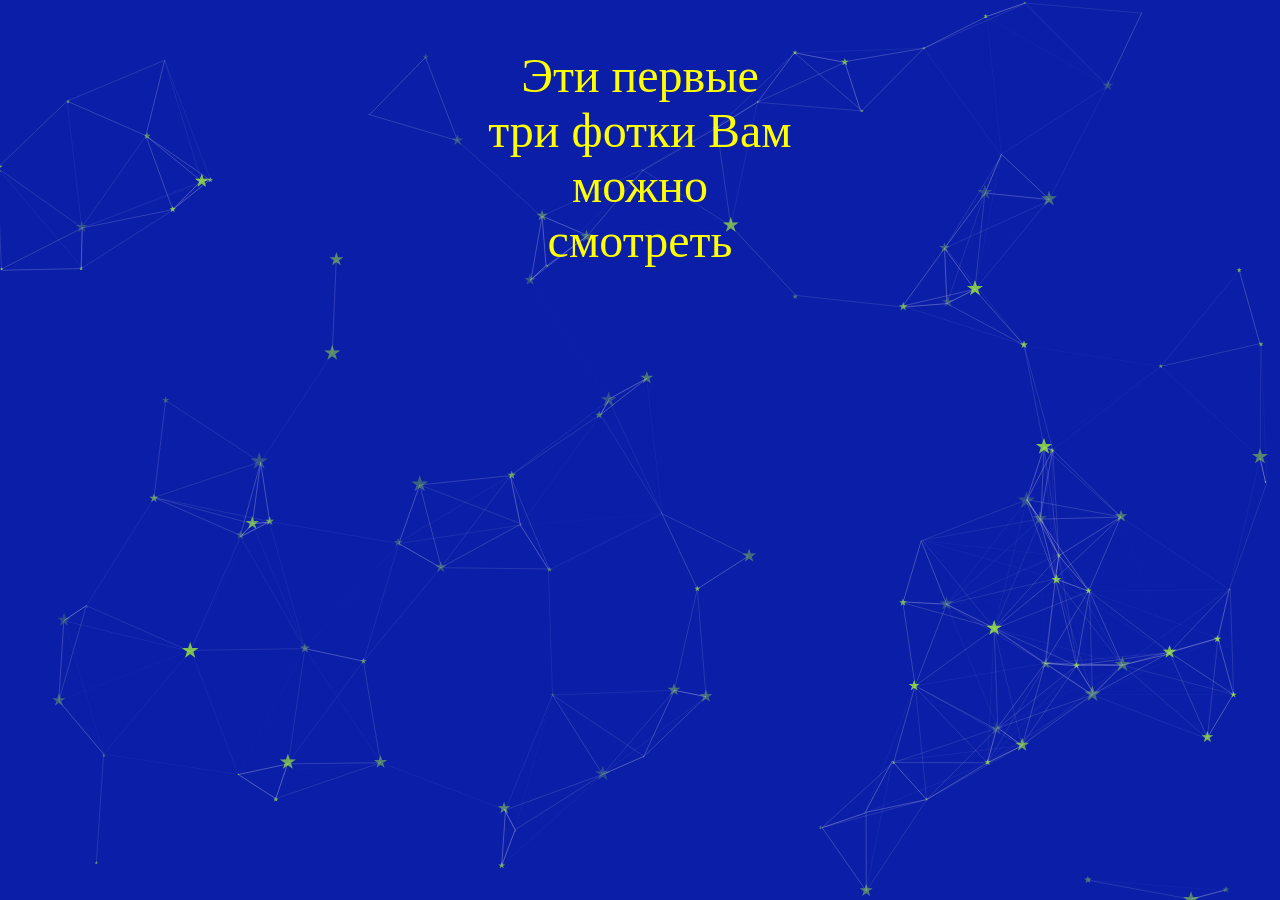
<file: pletneva/autoptetnsm.html>
<!DOCTYPE html>
<html lang="en">
<head>
    <meta charset="UTF-8">
    <meta name="viewport" content="width=device-width, initial-scale=1.0">
    <title>Плетнёва</title>
  <link rel="stylesheet" href="../styles/preloadnew.css" />
  <link rel="stylesheet" href="../styles/spop.min.css">
  <link rel="stylesheet" href="../styles/owl.carousel.min.css">
  <link rel="stylesheet" href="../styles/owl.theme.default.min.css">
  <link rel="stylesheet" href="../autoprgr2.css">
  <link rel="icon" type="Images/x-icon" href="../styles/gaaicon.ico"/>
<style>body{background-color: aquamarine; z-index: 3;}</style>
</head>
<body>
<div class="preloader">
  <div class="prob">
      <p style="color: black;">Все фотки будут показаны после полной загрузки</p>
  </div>
</div>

<div id="particles-js"></div>

<div class="owl-carousel owl-theme">
  <div class="item"><figure><div class="posled">Эти первые три фотки Вам можно смотреть</div></figure></div>
  <div class="item"><figure><img src="ptetneva_01.jpg" alt="Нет фотки"></figure></div>
  <div class="item"><figure><img src="ptetneva_02.jpg" alt="Нет фотки"></figure></div>
  <div class="item"><figure><img src="ptetneva_03.jpg" alt="Нет фотки"></figure></div>
  <div class="item"><figure><div class="posled">Для просмотра остальных нужен пароль</div></figure></div>
</div>

<script src="../styles/preloadnew.js"></script>
<!-- <script src="https://ajax.googleapis.com/ajax/libs/jquery/3.4.0/jquery.min.js"></script> -->
<script src="../styles/jquery.min.js"></script>
<!-- <script src="https://code.jquery.com/jquery-4.0.0.slim.min.js" integrity="sha256-8DGpv13HIm+5iDNWw1XqxgFB4mj+yOKFNb+tHBZOowc=" crossorigin="anonymous"></script> -->
<script src="../styles/owl.carousel.min.js"></script>
<!-- <script src="../styles/main_owl.js"></script> -->
<script>
$(document).ready(function() {
    $('.owl-carousel').owlCarousel({
      items: 1, // Количество элементов, которые будут отображаться на экране
      margin: 500, // Отступ справа от элемента в пикселях (margin-right)
      dots:false, // Отображает навигацию в виде точек
        loop:true,
        nav:true,
        // navText: ["Назад", "Вперёд"],
        navText: false,
        autoplay:true,
autoplayHoverPause:true,
// animateOut : "slideOutUp", //  отобразить вертикально
// animateIn : "slideInUp",
// slideBy : 7, //перелистывание на несколько слайдов (по умолчанию - по одному)
        smartSpeed:1000, //Время движения слайда
        autoplayTimeout:3000, //Время смены слайда
        center:false,        // margin:10,  dots:true,  margin:1, Отступ от картино если выводите больше 1
        mouseDrag:true,
        responsive:{ //Адаптация в зависимости от разрешения экрана
            0:{
                items:1
            },
            600:{
                items:1
            },
            1000:{
                items:1
            }
        }
    });
});

// $('.autoplay').slick({
//   slidesToShow: 3,
//   slidesToScroll: 1,
//   autoplay: true,
//   autoplaySpeed: 2000,
//   pauseOnHover: true
// });

</script>
<!-- <style>.owl-prev, .owl-next { overflow: hidden; text-indent: -99px; }</> скрыть два значения для кнопок вперед и назад -->

<script src="../styles/particles.min.js"></script>
<script src="../styles/app.js"></script>
<!-- <script src="styles/spop.min.js"></script>  
<script>
spop.defaults = {
  style     : 'success',
  autoclose : 8500,
  position  : 'top-right'
};
spop('<h2 class="spop-title">При наведении мышкой на рабочее окно экрана автопрокрутка останавливается</h2>');
</script> -->
  
</body>
</html>
</file>
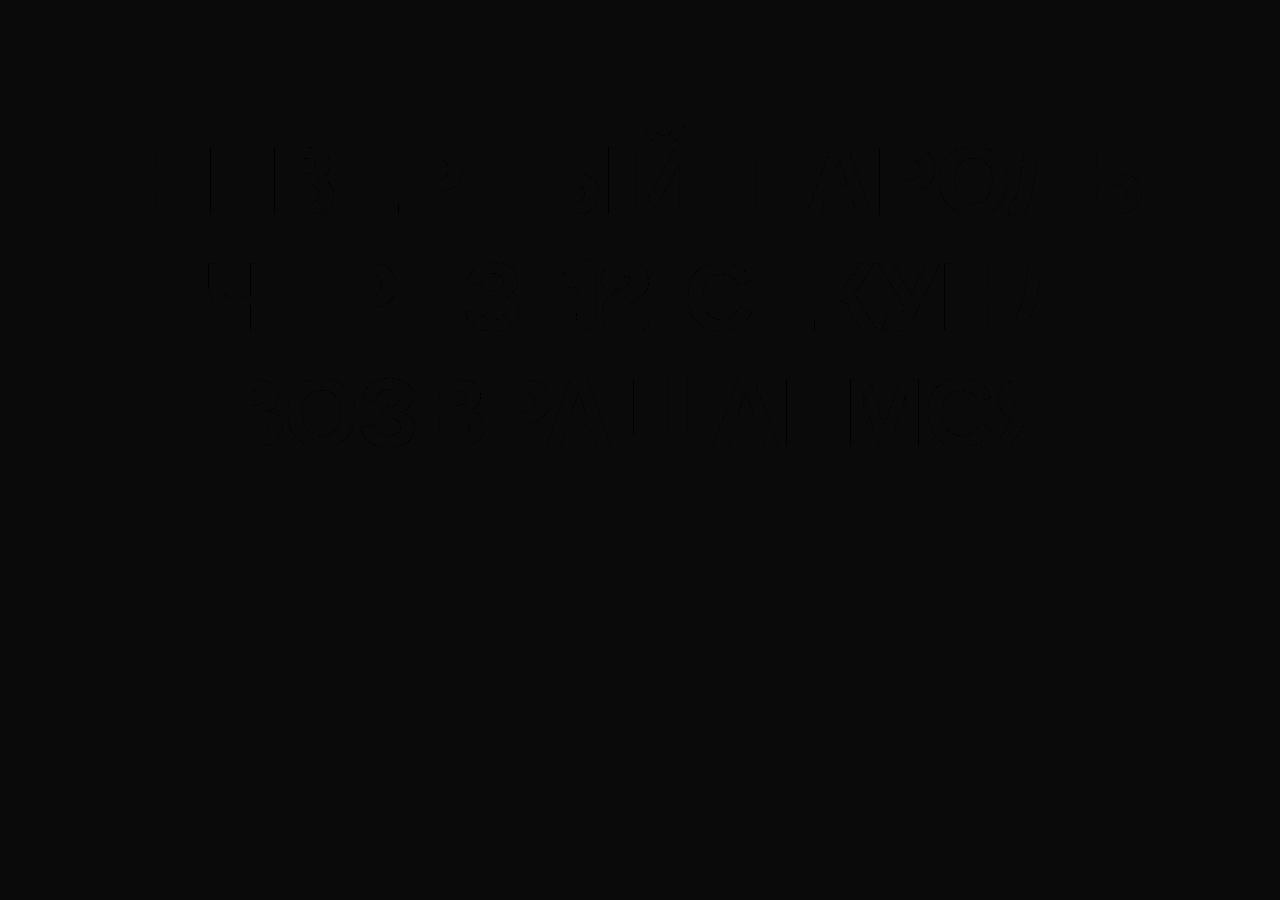
<file: styles/animbukv11.html>
<!DOCTYPE html>
<html lang="en">
<head>
    <meta charset="UTF-8">
    <meta name="viewport" content="width=device-width, initial-scale=1.0">
    <title>Неверный пароль</title>
    <link rel="stylesheet" href="animbukv11.css">
    <link rel="icon" type="Images/x-icon" href="gaaicon.ico"/>    
</head>
<body>

<figure>
    <h1>Неверный пароль Через 12 секунд возвращаемся</h1>
    <h1>Неверный пароль Через 12 секунд возвращаемся</h1>
    <h1>Неверный пароль Через 12 секунд возвращаемся</h1>
    <h1>Неверный пароль Через 12 секунд возвращаемся</h1>
    <h1>Неверный пароль Через 12 секунд возвращаемся</h1>
    <h1>Неверный пароль Через 12 секунд возвращаемся</h1>
    <h1>Неверный пароль Через 12 секунд возвращаемся</h1>
    <h1>Неверный пароль Через 12 секунд возвращаемся</h1>
    <h1>Неверный пароль Через 12 секунд возвращаемся</h1>
    <h1>Неверный пароль Через 12 секунд возвращаемся</h1>
</figure>

<script>setTimeout(function(){ window.location.href = "../index.html"; }, 12000);</script>
</body>
</html>
</file>
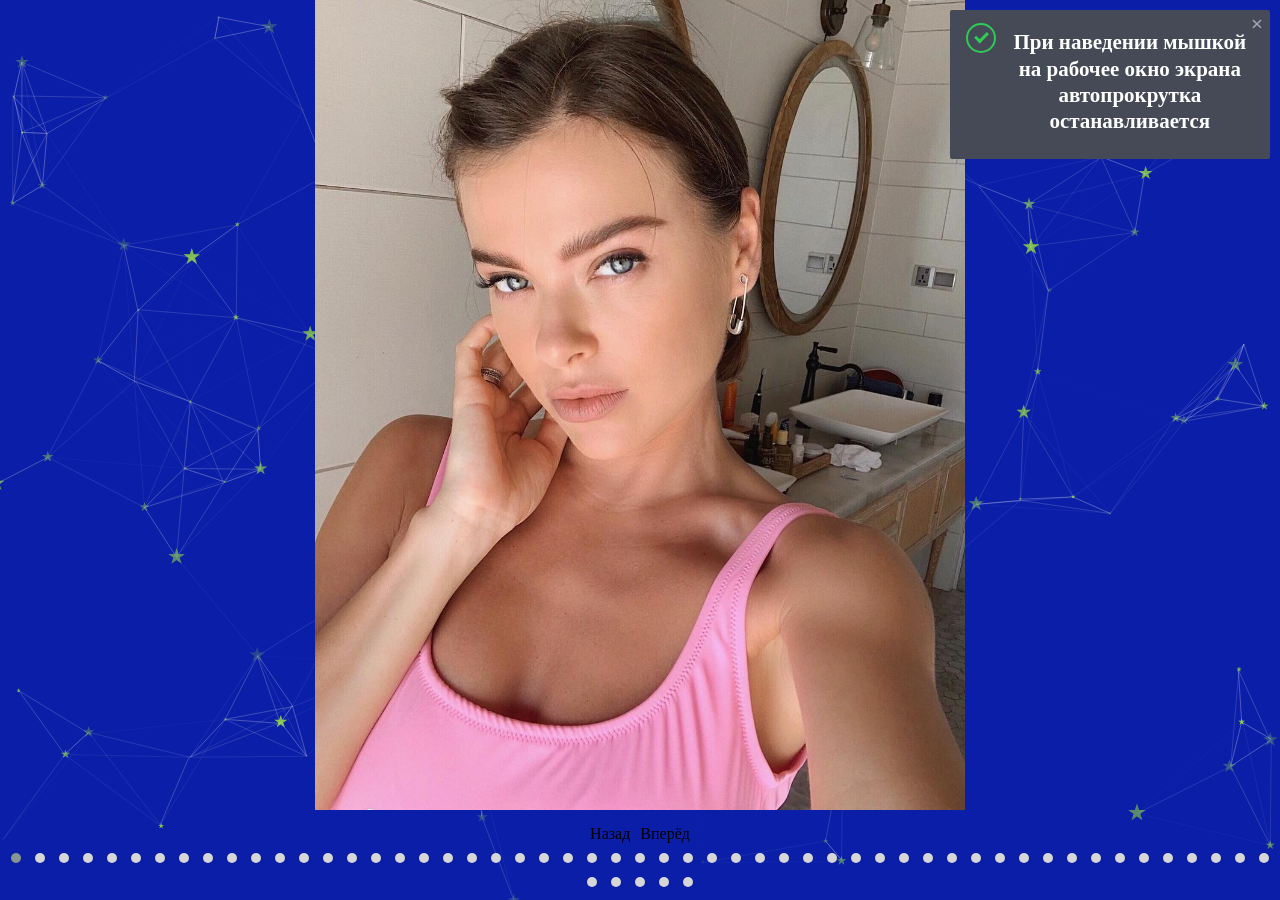
<file: temnikova/autotemn.html>
<!DOCTYPE html>
<html lang="en">
<head>
    <meta charset="UTF-8">
    <meta name="viewport" content="width=device-width, initial-scale=1.0">
    <title>Темникова</title>
  <link rel="stylesheet" href="../styles/preloadnew.css" />
  <link rel="stylesheet" href="../styles/spop.min.css">
  <link rel="stylesheet" href="../styles/owl.carousel.min.css">
  <link rel="stylesheet" href="../styles/owl.theme.default.min.css">
  <link rel="stylesheet" href="../autoprgr2.css">
  <link rel="icon" type="Images/x-icon" href="../styles/gaaicon.ico"/>
</head>
<body>
<div class="preloader">
  <div class="prob">
      <p style="color: black;">Все фотки будут показаны после полной загрузки</p>
  </div>
</div>

<div id="particles-js"></div>

<div class="owl-carousel owl-theme">
  <div class="item"><figure><img src="temnik_01.jpg" alt="Нет фотки"></figure></div>
  <div class="item"><figure><img src="temnik_02.jpg" alt="Нет фотки"></figure></div>
  <div class="item"><figure><img src="temnik_03.jpg" alt="Нет фотки"></figure></div>
  <div class="item"><figure><img src="temnik_04.jpg" alt="Нет фотки"></figure></div>
  <div class="item"><figure><img src="temnik_05.jpg" alt="Нет фотки"></figure></div>
  <div class="item"><figure><img src="temnik_06.jpg" alt="Нет фотки"></figure></div>
  <div class="item"><figure><img src="temnik_07.jpg" alt="Нет фотки"></figure></div>
  <div class="item"><figure><img src="temnik_08.jpg" alt="Нет фотки"></figure></div>
  <div class="item"><figure><img src="temnik_09.jpg" alt="Нет фотки"></figure></div>
  <div class="item"><figure><img src="temnik_10.jpg" alt="Нет фотки"></figure></div>
  <div class="item"><figure><img src="temnik_11.jpg" alt="Нет фотки"></figure></div>
  <div class="item"><figure><img src="temnik_12.jpg" alt="Нет фотки"></figure></div>
  <div class="item"><figure><img src="temnik_13.jpg" alt="Нет фотки"></figure></div>
  <div class="item"><figure><img src="temnik_14.jpg" alt="Нет фотки"></figure></div>
  <div class="item"><figure><img src="temnik_15.jpg" alt="Нет фотки"></figure></div>
  <div class="item"><figure><img src="temnik_16.jpg" alt="Нет фотки"></figure></div>
  <div class="item"><figure><img src="temnik_17.jpg" alt="Нет фотки"></figure></div>
  <div class="item"><figure><img src="temnik_18.jpg" alt="Нет фотки"></figure></div>
  <div class="item"><figure><img src="temnik_19.jpg" alt="Нет фотки"></figure></div>
  <div class="item"><figure><img src="temnik_20.jpg" alt="Нет фотки"></figure></div>
  <div class="item"><figure><img src="temnik_21.jpg" alt="Нет фотки"></figure></div>
  <div class="item"><figure><img src="temnik_22.jpg" alt="Нет фотки"></figure></div>
  <div class="item"><figure><img src="temnik_23.jpg" alt="Нет фотки"></figure></div>
  <div class="item"><figure><img src="temnik_24.jpg" alt="Нет фотки"></figure></div>
  <div class="item"><figure><img src="temnik_25.jpg" alt="Нет фотки"></figure></div>
  <div class="item"><figure><img src="temnik_26.jpg" alt="Нет фотки"></figure></div>
  <div class="item"><figure><img src="temnik_27.jpg" alt="Нет фотки"></figure></div>
  <div class="item"><figure><img src="temnik_28.jpg" alt="Нет фотки"></figure></div>
  <div class="item"><figure><img src="temnik_29.jpg" alt="Нет фотки"></figure></div>
  <div class="item"><figure><img src="temnik_30.jpg" alt="Нет фотки"></figure></div>
  <div class="item"><figure><img src="temnik_31.jpg" alt="Нет фотки"></figure></div>
  <div class="item"><figure><img src="temnik_32.jpg" alt="Нет фотки"></figure></div>
  <div class="item"><figure><img src="temnik_33.jpg" alt="Нет фотки"></figure></div>
  <div class="item"><figure><img src="temnik_34.jpg" alt="Нет фотки"></figure></div>
  <div class="item"><figure><img src="temnik_35.jpg" alt="Нет фотки"></figure></div>
  <div class="item"><figure><img src="temnik_36.jpg" alt="Нет фотки"></figure></div>
  <div class="item"><figure><img src="temnik_37.jpg" alt="Нет фотки"></figure></div>
  <div class="item"><figure><img src="temnik_38.jpg" alt="Нет фотки"></figure></div>
  <div class="item"><figure><img src="temnik_39.jpg" alt="Нет фотки"></figure></div>
  <div class="item"><figure><img src="temnik_40.jpg" alt="Нет фотки"></figure></div>
  <div class="item"><figure><img src="temnik_41.jpg" alt="Нет фотки"></figure></div>
  <div class="item"><figure><img src="temnik_42.jpg" alt="Нет фотки"></figure></div>
  <div class="item"><figure><img src="temnik_43.jpg" alt="Нет фотки"></figure></div>
  <div class="item"><figure><img src="temnik_44.jpg" alt="Нет фотки"></figure></div>
  <div class="item"><figure><img src="temnik_45.jpg" alt="Нет фотки"></figure></div>
  <div class="item"><figure><img src="temnik_46.jpg" alt="Нет фотки"></figure></div>
  <div class="item"><figure><img src="temnik_47.jpg" alt="Нет фотки"></figure></div>
  <div class="item"><figure><img src="temnik_48.jpg" alt="Нет фотки"></figure></div>
  <div class="item"><figure><img src="temnik_49.jpg" alt="Нет фотки"></figure></div>
  <div class="item"><figure><img src="temnik_50.jpg" alt="Нет фотки"></figure></div>
  <div class="item"><figure><img src="temnik_51.jpg" alt="Нет фотки"></figure></div>
  <div class="item"><figure><img src="temnik_52.jpg" alt="Нет фотки"></figure></div>
  <div class="item"><figure><img src="temnik_53.jpg" alt="Нет фотки"></figure></div>
  <div class="item"><figure><img src="temnik_54.jpg" alt="Нет фотки"></figure></div>
  <div class="item"><figure><img src="temnik_55.jpg" alt="Нет фотки"></figure></div>
  <div class="item"><figure><img src="temnik_56.jpg" alt="Нет фотки"></figure></div>
  <div class="item"><figure><img src="temnik_57.jpg" alt="Нет фотки"></figure></div>
  <div class="item"><figure><img src="temnik_58.jpg" alt="Нет фотки"></figure></div>
</div>

<script src="../styles/preloadnew.js"></script>
<!-- <script src="https://ajax.googleapis.com/ajax/libs/jquery/3.4.0/jquery.min.js"></script> -->
<script src="../styles/jquery.min.js"></script>
<script src="../styles/owl.carousel.min.js"></script>
<script>
$(document).ready(function() {
    $('.owl-carousel').owlCarousel({
        loop:true,
        nav:true,
        navText: ["Назад", "Вперёд"],
        autoplay:true,
autoplayHoverPause:true,
// animateOut : "slideOutUp", //  отобразить вертикально
// animateIn : "slideInUp",
// slideBy : 7, //перелистывание на несколько слайдов (по умолчанию - по одному)
        smartSpeed:3000, //Время движения слайда
        autoplayTimeout:5000, //Время смены слайда
        center:true,        // margin:10,  dots:true,  margin:1, Отступ от картино если выводите больше 1
        mouseDrag:true,
        responsive:{ //Адаптация в зависимости от разрешения экрана
            0:{
                items:1
            },
            600:{
                items:1
            },
            1000:{
                items:1
            }
        }
    });
});

$('.autoplay').slick({
  slidesToShow: 3,
  slidesToScroll: 1,
  autoplay: true,
  autoplaySpeed: 2000,
  pauseOnHover: true
});

</script>

<script src="../styles/particles.min.js"></script>
<script src="../styles/app.js"></script>
<script src="../styles/spop.min.js"></script>  
<script>
spop.defaults = {
  style     : 'success',
  autoclose : 8500,
  position  : 'top-right'
};
spop('<h2 class="spop-title">При наведении мышкой на рабочее окно экрана автопрокрутка останавливается</h2>');
</script>
  
</body>
</html>
</file>
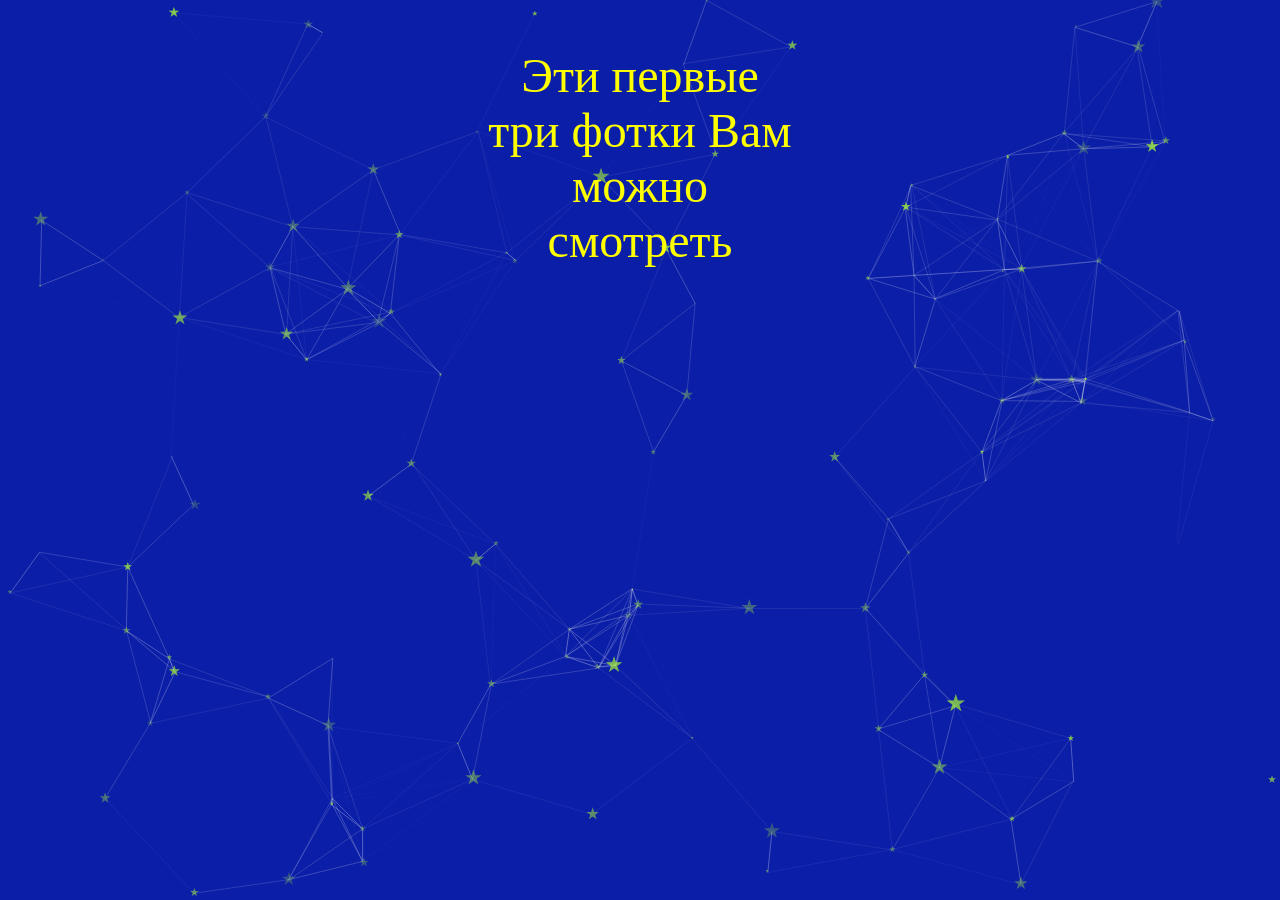
<file: temnikova/autotemnsm.html>
<!DOCTYPE html>
<html lang="en">
<head>
    <meta charset="UTF-8">
    <meta name="viewport" content="width=device-width, initial-scale=1.0">
    <title>Темникова</title>
  <link rel="stylesheet" href="../styles/preloadnew.css" />
  <link rel="stylesheet" href="../styles/spop.min.css">
  <link rel="stylesheet" href="../styles/owl.carousel.min.css">
  <link rel="stylesheet" href="../styles/owl.theme.default.min.css">
  <link rel="stylesheet" href="../autoprgr2.css">
  <link rel="icon" type="Images/x-icon" href="../styles/gaaicon.ico"/>
<style>body{background-color: aquamarine; z-index: 3;}</style>
</head>
<body>
<div class="preloader">
  <div class="prob">
      <p style="color: black;">Все фотки будут показаны после полной загрузки</p>
  </div>
</div>

<div id="particles-js"></div>

<div class="owl-carousel owl-theme">
  <div class="item"><figure><div class="posled">Эти первые три фотки Вам можно смотреть</div></figure></div>
  <div class="item"><figure><img src="temnik_01.jpg" alt="Нет фотки"></figure></div>
  <div class="item"><figure><img src="temnik_02.jpg" alt="Нет фотки"></figure></div>
  <div class="item"><figure><img src="temnik_03.jpg" alt="Нет фотки"></figure></div>
  <div class="item"><figure><div class="posled">Для просмотра остальных нужен пароль</div></figure></div>
</div>

<script src="../styles/preloadnew.js"></script>
<!-- <script src="https://ajax.googleapis.com/ajax/libs/jquery/3.4.0/jquery.min.js"></script> -->
<script src="../styles/jquery.min.js"></script>
<!-- <script src="https://code.jquery.com/jquery-4.0.0.slim.min.js" integrity="sha256-8DGpv13HIm+5iDNWw1XqxgFB4mj+yOKFNb+tHBZOowc=" crossorigin="anonymous"></script> -->
<script src="../styles/owl.carousel.min.js"></script>
<!-- <script src="../styles/main_owl.js"></script> -->
<script>
$(document).ready(function() {
    $('.owl-carousel').owlCarousel({
      items: 1, // Количество элементов, которые будут отображаться на экране
      margin: 500, // Отступ справа от элемента в пикселях (margin-right)
      dots:false, // Отображает навигацию в виде точек
        loop:true,
        nav:true,
        // navText: ["Назад", "Вперёд"],
        navText: false,
        autoplay:true,
autoplayHoverPause:true,
// animateOut : "slideOutUp", //  отобразить вертикально
// animateIn : "slideInUp",
// slideBy : 7, //перелистывание на несколько слайдов (по умолчанию - по одному)
        smartSpeed:1000, //Время движения слайда
        autoplayTimeout:3000, //Время смены слайда
        center:false,        // margin:10,  dots:true,  margin:1, Отступ от картино если выводите больше 1
        mouseDrag:true,
        responsive:{ //Адаптация в зависимости от разрешения экрана
            0:{
                items:1
            },
            600:{
                items:1
            },
            1000:{
                items:1
            }
        }
    });
});

// $('.autoplay').slick({
//   slidesToShow: 3,
//   slidesToScroll: 1,
//   autoplay: true,
//   autoplaySpeed: 2000,
//   pauseOnHover: true
// });

</script>
<!-- <style>.owl-prev, .owl-next { overflow: hidden; text-indent: -99px; }</> скрыть два значения для кнопок вперед и назад -->

<script src="../styles/particles.min.js"></script>
<script src="../styles/app.js"></script>
<!-- <script src="styles/spop.min.js"></script>  
<script>
spop.defaults = {
  style     : 'success',
  autoclose : 8500,
  position  : 'top-right'
};
spop('<h2 class="spop-title">При наведении мышкой на рабочее окно экрана автопрокрутка останавливается</h2>');
</script> -->
  
</body>
</html>
</file>
<file: styles/preloadnew.css>
.prob{ 
position: absolute;
text-align: center;
margin-top: 7%;
margin-left: 33%;
width: 500px;
z-index: 2;
font-size: 34px;
}
.preloader { opacity: .5;
  position: fixed;
  left: 0%;
  top: 0;
  right: 0;
  bottom: 0;
  overflow: hidden;
  background: #e0e0e0;
  z-index: 3;
}

.loaded_hiding .preloader {
  transition: 0.3s opacity;
  opacity: 0;
}

.loaded .preloader {
  display: none;
}
</file>
<file: autoprgr2.css>
.fotkmain{ height: 300px; }
.track-name:hover{color: black}
.btn{ text-transform: none;
/* text-transform: lowercase; */
}
/* .btn:first-letter {text-transform:capitalize} */
@font-face { font-family: "Larisascript"; src: url("styles/Larisascript.ttf") format("truetype"); font-style: normal; font-weight: normal; }
.font75 { font-family: "Larisascript";
color: greenyellow;
}

*{margin: 0; padding: 0;
margin: 0 auto;
overflow: hidden;
}
img{
height: 90vh;
object-fit: contain;
}
#particles-js{width: 100%; 
height:100vh;
z-index: -2;
background-color: rgb(11, 30, 168);
position: absolute;
}
.posled{ text-align: center;
color: yellow;
font-size: 3rem;
margin-top: 3rem;
width: 20rem;
}

.zapplay{
color: rgb(227, 148, 188);
padding: 5px;
font-size: 12px;
background-color: transparent;
border: 1px dashed red;
border-radius: 15px;
}
</file>
<file: styles/animbukv11.css>
@import url(https://fonts.googleapis.com/css?family=Concert+One);
h1 {
  animation:glow 10s ease-in-out infinite;
/* For less laggy effect, uncomment this:  animation:none;  -webkit-text-stroke:1px #fff; =========== */
}

* { box-sizing:border-box; }

body {
  background:#0a0a0a;
  overflow:hidden;
  text-align:center;
}

figure {
  animation:wobble 5s ease-in-out infinite;
  transform-origin:center center;
  transform-style:preserve-3d;
}

@keyframes wobble {
  0%,100%{ transform:rotate3d(1,1,0,40deg); }
  25%{ transform:rotate3d(-1,1,0,40deg); }
  50%{ transform:rotate3d(-1,-1,0,40deg); }
  75%{ transform:rotate3d(1,-1,0,40deg); }
}

h1 {
  display:block;
  width:100%;
  padding:40px;
  line-height:1.5;
  font:900 6em 'Concert One', sans-serif;
  text-transform:uppercase;
  position:absolute;
  color:#0a0a0a;
}

@keyframes glow {
  0%,100%{ text-shadow:0 0 30px red; }
  25%{ text-shadow:0 0 30px orange; }
  50%{ text-shadow:0 0 30px forestgreen; }
  75%{ text-shadow:0 0 30px cyan; }
}

h1:nth-child(2){ transform:translateZ(5px); }
h1:nth-child(3){ transform:translateZ(10px);}
h1:nth-child(4){ transform:translateZ(15px); }
h1:nth-child(5){ transform:translateZ(20px); }
h1:nth-child(6){ transform:translateZ(25px); }
h1:nth-child(7){ transform:translateZ(30px); }
h1:nth-child(8){ transform:translateZ(35px); }
h1:nth-child(9){ transform:translateZ(40px); }
h1:nth-child(10){ transform:translateZ(45px); }
</file>
<file: styles/spop.min.css>
@charset "UTF-8";  /* https://silvio-r.github.io/spop/ */
.spop-container{z-index:2000;position:fixed}.spop-container,.spop-container *,.spop-container :after,.spop-container :before{box-sizing:border-box}.spop--top-left{top:0;left:0}.spop--top-left .spop{-webkit-transform-origin:0 0;-ms-transform-origin:0 0;transform-origin:0 0}.spop--top-center{top:0;left:50%;-webkit-transform:translateX(-50%);-ms-transform:translateX(-50%);transform:translateX(-50%)}.spop--top-center .spop{-webkit-transform-origin:50% 0;-ms-transform-origin:50% 0;transform-origin:50% 0}.spop--top-right{top:0;right:0}.spop--top-right .spop{-webkit-transform-origin:100% 0;-ms-transform-origin:100% 0;transform-origin:100% 0}.spop--center{top:50%;left:50%;-webkit-transform:translate3d(-50%,-50%,0);transform:translate3d(-50%,-50%,0)}.spop--center .spop{-webkit-transform-origin:50% 0;-ms-transform-origin:50% 0;transform-origin:50% 0}.spop--bottom-left{bottom:0;left:0}.spop--bottom-left .spop{-webkit-transform-origin:0 100%;-ms-transform-origin:0 100%;transform-origin:0 100%}.spop--bottom-center{bottom:0;left:50%;-webkit-transform:translateX(-50%);-ms-transform:translateX(-50%);transform:translateX(-50%)}.spop--bottom-center .spop{-webkit-transform-origin:50% 100%;-ms-transform-origin:50% 100%;transform-origin:50% 100%}.spop--bottom-right{bottom:0;right:0}.spop--bottom-right .spop{-webkit-transform-origin:100% 100%;-ms-transform-origin:100% 100%;transform-origin:100% 100%}@media screen and (max-width:30em){.spop--bottom-center,.spop--bottom-left,.spop--bottom-right,.spop--top-center,.spop--top-left,.spop--top-right{top:auto;bottom:0;left:0;right:0;margin-left:0;-webkit-transform:translateX(0);-ms-transform:translateX(0);transform:translateX(0)}.spop--bottom-center .spop,.spop--bottom-left .spop,.spop--bottom-right .spop,.spop--top-center .spop,.spop--top-left .spop,.spop--top-right .spop{-webkit-transform-origin:50% 100%;-ms-transform-origin:50% 100%;transform-origin:50% 100%}.spop{border-bottom:1px solid rgba(0,0,0,.15)}}.spop{position:relative;min-height:56px;line-height:1.25;font-size:14px;-webkit-transform:translateZ(0);transform:translateZ(0)}@media screen and (min-width:30em){.spop{border-radius:2px;width:320px;margin:.7em}}.spop--error,.spop--info,.spop--success,.spop--warning{color:#fff;background-color:#454A56}@-webkit-keyframes spopIn{0%{-webkit-transform:scale(.2,.2);transform:scale(.2,.2)}95%{-webkit-transform:scale(1.1,1.1);transform:scale(1.1,1.1)}100%{-webkit-transform:scale(1,1);transform:scale(1,1)}}@keyframes spopIn{0%{-webkit-transform:scale(.2,.2);transform:scale(.2,.2)}95%{-webkit-transform:scale(1.1,1.1);transform:scale(1.1,1.1)}100%{-webkit-transform:scale(1,1);transform:scale(1,1)}}@-webkit-keyframes spopOut{0%{opacity:1;-webkit-transform:scale(1,1);transform:scale(1,1)}20%{-webkit-transform:scale(1.1,1.1);transform:scale(1.1,1.1)}100%{opacity:0;-webkit-transform:scale(0,0);transform:scale(0,0)}}@keyframes spopOut{0%{opacity:1;-webkit-transform:scale(1,1);transform:scale(1,1)}20%{-webkit-transform:scale(1.1,1.1);transform:scale(1.1,1.1)}100%{opacity:0;-webkit-transform:scale(0,0);transform:scale(0,0)}}.spop--out{-webkit-animation:spopOut .4s ease-in-out;animation:spopOut .4s ease-in-out}.spop--in{-webkit-animation:spopIn .4s ease-in-out;animation:spopIn .4s ease-in-out}.spop-body{padding:1.4em}.spop-body p{margin:0}.spop-body a{color:#fff;text-decoration:underline}.spop-body a:hover{color:rgba(255,255,255,.8);text-decoration:none}.spop-title{margin-top:0;margin-bottom:.25em;color:#fff}.spop-close{position:absolute;right:0;top:0;height:32px;width:32px;padding-top:7px;padding-right:7px;font-size:22px;font-weight:700;text-align:right;line-height:.6;color:#fff;opacity:.5}.spop-close:hover{opacity:.7;cursor:pointer}.spop-icon{position:absolute;top:13px;left:16px;width:30px;height:30px;border-radius:50%;-webkit-animation:spopIn .4s .4s ease-in-out;animation:spopIn .4s .4s ease-in-out}.spop-icon:after,.spop-icon:before{content:"";position:absolute;display:block}.spop-icon+.spop-body{padding-left:4.2em}.spop-icon--error,.spop-icon--info{border:2px solid #3a95ed}.spop-icon--error:before,.spop-icon--info:before{top:5px;left:11px;width:4px;height:4px;background-color:#3a95ed}.spop-icon--error:after,.spop-icon--info:after{top:12px;left:11px;width:4px;height:9px;background-color:#3a95ed}.spop-icon--error{border-color:#ff5656}.spop-icon--error:before{top:16px;background-color:#ff5656}.spop-icon--error:after{top:5px;background-color:#ff5656}.spop-icon--success{border:2px solid #2ecc54}.spop-icon--success:before{top:7px;left:7px;width:13px;height:8px;border-bottom:3px solid #2ecc54;border-left:3px solid #2ecc54;-webkit-transform:rotate(-45deg);-ms-transform:rotate(-45deg);transform:rotate(-45deg)}.spop-icon--warning{border:2px solid #fcd000}.spop-icon--warning:before{top:7px;left:7px;width:0;height:0;border-style:solid;border-color:transparent transparent #fcd000;border-width:0 6px 10px}
h2{text-align: center;}
</file>
